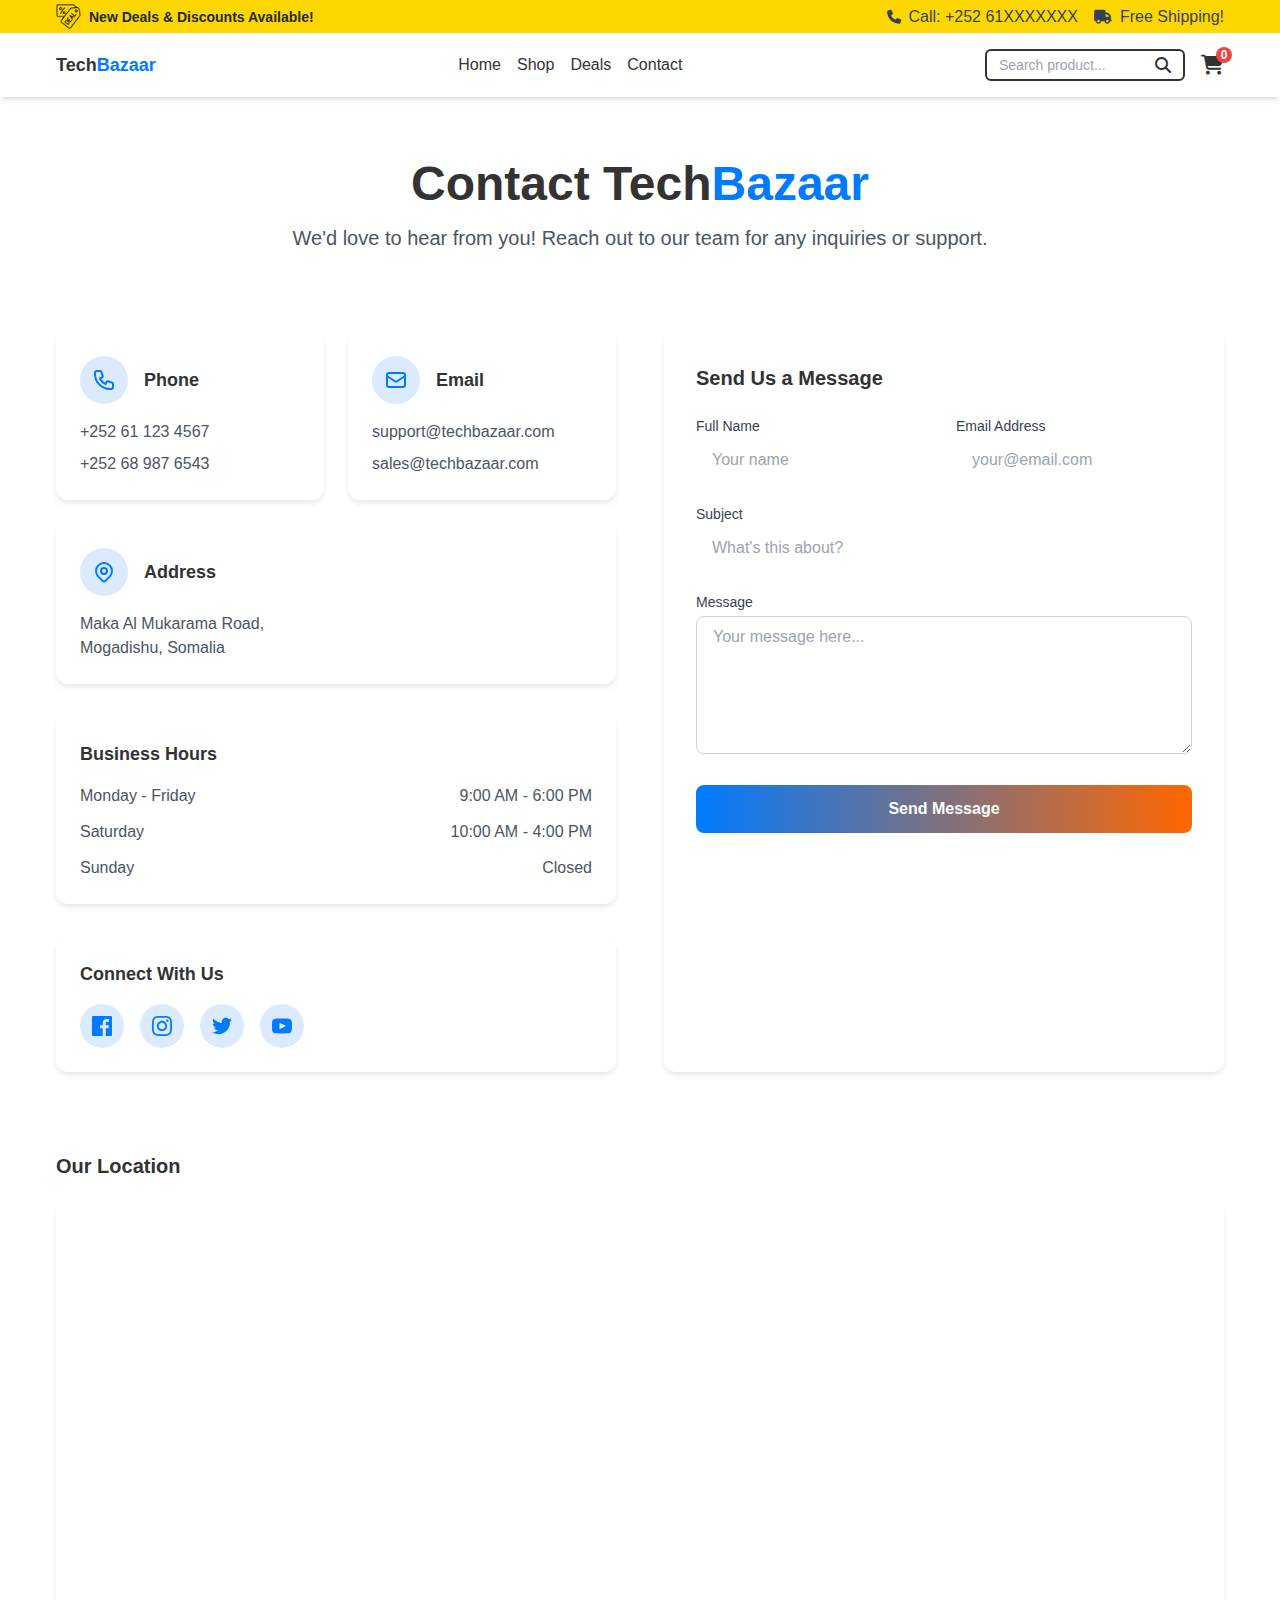
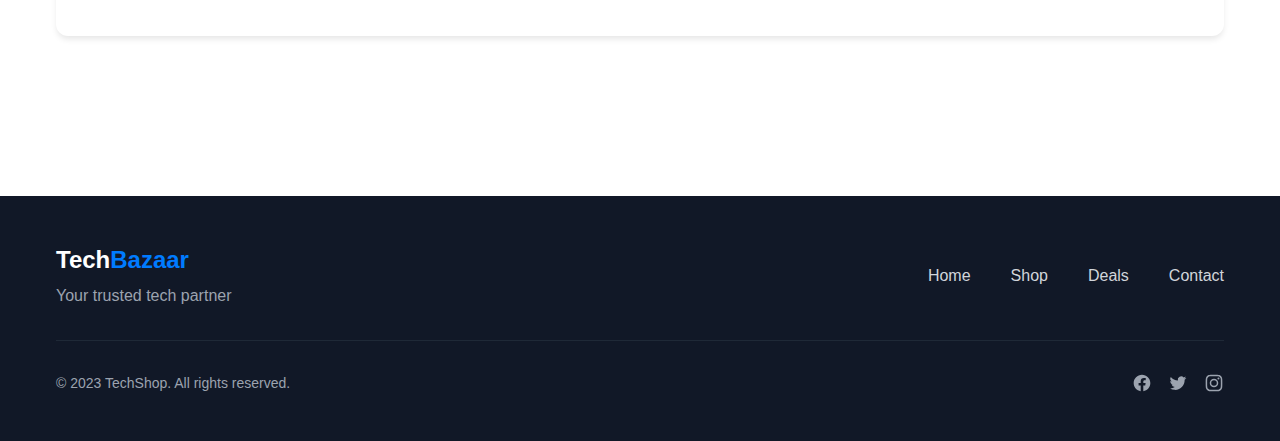
<file: contact.html>
<!DOCTYPE html>
<html lang="en">

<head>
    <meta charset="UTF-8">
    <meta name="viewport" content="width=device-width, initial-scale=1.0">
    <meta name="viewport" content="width=device-width, initial-scale=1.0">
    <link rel="stylesheet" href="src/css/output.css">
    <link rel="stylesheet" href="src/css/custom.css">
    <link rel="stylesheet" href="https://cdnjs.cloudflare.com/ajax/libs/font-awesome/6.7.2/css/all.min.css">
    <link rel="stylesheet" href="https://cdnjs.cloudflare.com/ajax/libs/animate.css/4.1.1/animate.min.css" />
    <link rel="stylesheet" href="https://cdn.jsdelivr.net/npm/swiper@11/swiper-bundle.min.css" />
    <title>Tech Bazaar</title>
</head>

<body class="font-poppins overflow-x-hidden">
     <!-- Header Section -->
     <header class="bg-white w-full fixed shadow-md top-0 left-0 z-50 animate__fadeInDown animate__animated">
        <!-- Top Banner -->
        <div class="bg-accent hidden lg:block ">
            <div class="container mx-auto px-4 md:px-8 lg:px-14 py-1 flex justify-between items-center text-center">
                <div class="flex items-center text-gray-800 animate-pulse gap-2">
                    <div class="h-[25px] w-[25px]">
                        <img src="src/assets/deal.png" alt="Deal Icon" class="w-full h-full object-cover">
                    </div>
                    <h4 class="text-sm font-semibold">New Deals & Discounts Available!</h4>
                </div>
                <div class="flex items-center gap-4 text-gray-700 text-sm md:text-base">
                    <div class="flex items-center gap-2 hover:text-gray-900 transition">
                        <i class="fas fa-phone text-sm"></i>
                        <span>Call: +252 61XXXXXXX</span>
                    </div>
                    <div class="flex items-center gap-2 hover:text-gray-900 transition">
                        <i class="fas fa-truck text-sm"></i>
                        <span>Free Shipping!</span>
                    </div>
                </div>

            </div>
        </div>
        <!-- Navbar-->
        <div class="bg-white">
            <div class="container mx-auto px-4 md:px-8 lg:px-14 py-4 flex justify-between items-center">
                <!-- Logo -->
                <div class="text-lg font-bold text-darkGray hidden md:block">
                    <a href="#" class="transition duration-300">Tech<span class="text-primary">Bazaar</span></a>
                </div>
                <!-- Mobile Menu Button -->
                <button id="mobile-menu-button" class="md:hidden text-primary hover:text-secondary focus:outline-none">
                    <i class="fas fa-bars text-2xl"></i>
                </button>
                <!-- Desktop Navigation Links -->
                <nav class="hidden md:flex space-x-4 font-medium">
                    <a href="index.html" class="links">Home</a>
                    <a href="shop.html" class="links">Shop</a>
                    <a href="deals.html" class="links">Deals</a>
                    <a href="contact.html" class="links">Contact</a>
                </nav>
                <!-- Search & Cart -->
                <div class="flex items-center space-x-4">
                    <!-- Search Bar -->
                    <div
                        class="group relative border-2 border-darkGray flex items-center px-3 py-1 rounded-md shadow-sm transition-all duration-300 w-[200px] md:w-[250px">
                        <input type="text" placeholder="Search product..."
                            class="w-full text-sm outline-none bg-transparent text-gray-700 placeholder-gray-400" id="search" onkeyup="Search()">
                        <i
                            class="fas fa-search text-darkGray hover:text-primary transition duration-300 cursor-pointer"></i>
                        <div class="bg-white h-48 md:w-[200px] w-[198px] absolute top-10 left-0 z-40 shadow-md rounded-sm transition-all duration-300 border-t-2 border-gray-100 searchbox" id="searchbox">
                            <div class="p-3 max-h-[150px] w-full overflow-x-auto" id="searchResult">
                               <h5 class="text-center mt-2 text-red-500" id="resultfound"></h5>
                            </div>

                        </div>
                    </div>

                    <!-- Shopping Cart -->
                    <a href="#"
                        class="text-darkGray hover:text-primary transition duration-300 flex items-center relative"
                        id="OpenCart">
                        <i class="fas fa-shopping-cart text-xl"></i>
                        <!-- Cart Item Count -->
                        <div
                            class="absolute -top-2 -right-2 bg-red-500 text-white text-xs font-bold w-4 h-4  flex items-center justify-center rounded-full">
                            <span class="Count" id="Count">0</span>
                        </div>
                    </a>
                    <!-- Sidebar Cart -->
                    <div class="side_bar bg-primary h-screen md:w-[400px] w-full fixed top-0 shadow-2xl" id="side_bar">
                        <!-- Cart Header -->
                        <div
                            class="bg-primary shadow-md border-b-2 border-gray-200 p-4 flex items-center justify-between rounded-b-lg">
                            <h2 class="text-white text-xl font-semibold">Your Cart</h2>
                            <button class="text-white hover:text-gray-200 transition-colors duration-300"
                                id="CloseCart">
                                <i class="fa fa-times"></i>
                            </button>
                        </div>

                        <!-- Cart Items -->
                        <div class="p-4 overflow-y-auto h-[70vh]  space-y-3" id="SideBarItems">

                            <h2 class="text-gray-200 text-2xl text-center notFound">Your cart is empty</h2>

                        </div>

                        <!-- Cart Footer -->
                        <div class="absolute bottom-0 w-full bg-accent p-4">
                            <div class="flex justify-between items-center mb-4">
                                <h3 class="text-primary text-lg font-semibold">Total:</h3>
                                <p class="text-primary font-semibold text-lg" id="cart-total">$0</p>
                            </div>
                            <button
                                class="w-full bg-white font-bold text-blue-600 py-2 rounded-lg hover:bg-gray-100 transition-colors duration-300">
                                Checkout
                            </button>
                        </div>
                    </div>
                </div>

                <!-- Mobile Menu (Hidden by Default) -->
                <div id="mobile-menu" class="mobile-menu fixed inset-0 bg-white z-50 h-screen">
                    <div class="container mx-auto px-4  md:px-8 flex flex-col py-6 space-y-6">
                        <div class="flex items-center justify-between">
                            <div class="text-2xl font-bold text-darkGray ">
                                <a href="#" class="transition duration-300">Tech<span
                                        class="text-primary">Bazaar</span></a>
                            </div>
                            <button id="mobile-menu-close"
                                class="text-primary hover:text-primary/80 focus:outline-none">
                                <i class="fas fa-times text-3xl"></i>
                            </button>
                        </div>
                        <nav
                            class="flex flex-col space-y-3 font-medium px-1 mt-24 animate__fadeInLeft animate__animated">
                            <a href="index.html" class="links">Home</a>
                            <a href="shop.html" class="links">Shop</a>
                            <a href="deals.html" class="links">Deals</a>
                            <a href="contact.html" class="links">Contact</a>
                        </nav>
                    </div>
                </div>

            </div>
    </header>
    <!-- Main Container -->
    <main class="container mx-auto px-4 md:px-8 lg:px-14 py-12 md:py-16 lg:py-20 mt-20">
        <!-- Page Header -->
        <div class="text-center mb-12 md:mb-16 lg:mb-20">
            <h1 class="text-3xl md:text-4xl lg:text-5xl font-bold text-darkGray mb-4">Contact Tech<span class="text-primary">Bazaar</span></h1>
            <p class="text-lg md:text-xl text-gray-600 max-w-3xl mx-auto">We'd love to hear from you! Reach out to our team for any inquiries or support.</p>
        </div>
        
        <!-- Contact Content Grid -->
        <div class="grid grid-cols-1 lg:grid-cols-2 gap-8 lg:gap-12">
            <!-- Contact Information -->
            <div class="space-y-8">
                <!-- Contact Cards -->
                <div class="grid grid-cols-1 md:grid-cols-2 gap-6">
                    <!-- Phone Card -->
                    <div class="contact-card bg-white p-6 rounded-xl">
                        <div class="flex items-center mb-4">
                            <div class="bg-blue-100 p-3 rounded-full mr-4">
                                <svg xmlns="http://www.w3.org/2000/svg" class="h-6 w-6 text-primary" fill="none" viewBox="0 0 24 24" stroke="currentColor">
                                    <path stroke-linecap="round" stroke-linejoin="round" stroke-width="2" d="M3 5a2 2 0 012-2h3.28a1 1 0 01.948.684l1.498 4.493a1 1 0 01-.502 1.21l-2.257 1.13a11.042 11.042 0 005.516 5.516l1.13-2.257a1 1 0 011.21-.502l4.493 1.498a1 1 0 01.684.949V19a2 2 0 01-2 2h-1C9.716 21 3 14.284 3 6V5z" />
                                </svg>
                            </div>
                            <h3 class="text-lg font-semibold text-darkGray">Phone</h3>
                        </div>
                        <p class="text-gray-600 mb-2">+252 61 123 4567</p>
                        <p class="text-gray-600">+252 68 987 6543</p>
                    </div>
                    
                    <!-- Email Card -->
                    <div class="contact-card bg-white p-6 rounded-xl">
                        <div class="flex items-center mb-4">
                            <div class="bg-blue-100 p-3 rounded-full mr-4">
                                <svg xmlns="http://www.w3.org/2000/svg" class="h-6 w-6 text-primary" fill="none" viewBox="0 0 24 24" stroke="currentColor">
                                    <path stroke-linecap="round" stroke-linejoin="round" stroke-width="2" d="M3 8l7.89 5.26a2 2 0 002.22 0L21 8M5 19h14a2 2 0 002-2V7a2 2 0 00-2-2H5a2 2 0 00-2 2v10a2 2 0 002 2z" />
                                </svg>
                            </div>
                            <h3 class="text-lg font-semibold text-darkGray">Email</h3>
                        </div>
                        <p class="text-gray-600 mb-2">support@techbazaar.com</p>
                        <p class="text-gray-600">sales@techbazaar.com</p>
                    </div>
                    
                    <!-- Address Card -->
                    <div class="contact-card bg-white p-6 rounded-xl md:col-span-2">
                        <div class="flex items-center mb-4">
                            <div class="bg-blue-100 p-3 rounded-full mr-4">
                                <svg xmlns="http://www.w3.org/2000/svg" class="h-6 w-6 text-primary" fill="none" viewBox="0 0 24 24" stroke="currentColor">
                                    <path stroke-linecap="round" stroke-linejoin="round" stroke-width="2" d="M17.657 16.657L13.414 20.9a1.998 1.998 0 01-2.827 0l-4.244-4.243a8 8 0 1111.314 0z" />
                                    <path stroke-linecap="round" stroke-linejoin="round" stroke-width="2" d="M15 11a3 3 0 11-6 0 3 3 0 016 0z" />
                                </svg>
                            </div>
                            <h3 class="text-lg font-semibold text-darkGray">Address</h3>
                        </div>
                        <p class="text-gray-600">Maka Al Mukarama Road,</p>
                        <p class="text-gray-600">Mogadishu, Somalia</p>
                    </div>
                </div>
                
                <!-- Business Hours -->
                <div class="contact-card bg-white p-6 rounded-xl">
                    <h3 class="text-lg font-semibold text-darkGray mb-4">Business Hours</h3>
                    <ul class="space-y-3">
                        <li class="flex justify-between text-gray-600">
                            <span>Monday - Friday</span>
                            <span class="font-medium">9:00 AM - 6:00 PM</span>
                        </li>
                        <li class="flex justify-between text-gray-600">
                            <span>Saturday</span>
                            <span class="font-medium">10:00 AM - 4:00 PM</span>
                        </li>
                        <li class="flex justify-between text-gray-600">
                            <span>Sunday</span>
                            <span class="font-medium">Closed</span>
                        </li>
                    </ul>
                </div>
                
                <!-- Social Media -->
                <div class="contact-card bg-white p-6 rounded-xl">
                    <h3 class="text-lg font-semibold text-darkGray mb-4">Connect With Us</h3>
                    <div class="flex space-x-4">
                        <a href="#" class="bg-blue-100 text-primary p-3 rounded-full hover:bg-blue-200 transition">
                            <svg xmlns="http://www.w3.org/2000/svg" class="h-5 w-5" fill="currentColor" viewBox="0 0 24 24">
                                <path d="M22.675 0h-21.35c-.732 0-1.325.593-1.325 1.325v21.351c0 .731.593 1.324 1.325 1.324h11.495v-9.294h-3.128v-3.622h3.128v-2.671c0-3.1 1.893-4.788 4.659-4.788 1.325 0 2.463.099 2.795.143v3.24l-1.918.001c-1.504 0-1.795.715-1.795 1.763v2.313h3.587l-.467 3.622h-3.12v9.293h6.116c.73 0 1.323-.593 1.323-1.325v-21.35c0-.732-.593-1.325-1.325-1.325z"/>
                            </svg>
                        </a>
                        <a href="#" class="bg-blue-100 text-primary p-3 rounded-full hover:bg-blue-200 transition">
                            <svg xmlns="http://www.w3.org/2000/svg" class="h-5 w-5" fill="currentColor" viewBox="0 0 24 24">
                                <path d="M12 2.163c3.204 0 3.584.012 4.85.07 3.252.148 4.771 1.691 4.919 4.919.058 1.265.069 1.645.069 4.849 0 3.205-.012 3.584-.069 4.849-.149 3.225-1.664 4.771-4.919 4.919-1.266.058-1.644.07-4.85.07-3.204 0-3.584-.012-4.849-.07-3.26-.149-4.771-1.699-4.919-4.92-.058-1.265-.07-1.644-.07-4.849 0-3.204.013-3.583.07-4.849.149-3.227 1.664-4.771 4.919-4.919 1.266-.057 1.645-.069 4.849-.069zm0-2.163c-3.259 0-3.667.014-4.947.072-4.358.2-6.78 2.618-6.98 6.98-.059 1.281-.073 1.689-.073 4.948 0 3.259.014 3.668.072 4.948.2 4.358 2.618 6.78 6.98 6.98 1.281.058 1.689.072 4.948.072 3.259 0 3.668-.014 4.948-.072 4.354-.2 6.782-2.618 6.979-6.98.059-1.28.073-1.689.073-4.948 0-3.259-.014-3.667-.072-4.947-.196-4.354-2.617-6.78-6.979-6.98-1.281-.059-1.69-.073-4.949-.073zm0 5.838c-3.403 0-6.162 2.759-6.162 6.162s2.759 6.163 6.162 6.163 6.162-2.759 6.162-6.163c0-3.403-2.759-6.162-6.162-6.162zm0 10.162c-2.209 0-4-1.79-4-4 0-2.209 1.791-4 4-4s4 1.791 4 4c0 2.21-1.791 4-4 4zm6.406-11.845c-.796 0-1.441.645-1.441 1.44s.645 1.44 1.441 1.44c.795 0 1.439-.645 1.439-1.44s-.644-1.44-1.439-1.44z"/>
                            </svg>
                        </a>
                        <a href="#" class="bg-blue-100 text-primary p-3 rounded-full hover:bg-blue-200 transition">
                            <svg xmlns="http://www.w3.org/2000/svg" class="h-5 w-5" fill="currentColor" viewBox="0 0 24 24">
                                <path d="M24 4.557c-.883.392-1.832.656-2.828.775 1.017-.609 1.798-1.574 2.165-2.724-.951.564-2.005.974-3.127 1.195-.897-.957-2.178-1.555-3.594-1.555-3.179 0-5.515 2.966-4.797 6.045-4.091-.205-7.719-2.165-10.148-5.144-1.29 2.213-.669 5.108 1.523 6.574-.806-.026-1.566-.247-2.229-.616-.054 2.281 1.581 4.415 3.949 4.89-.693.188-1.452.232-2.224.084.626 1.956 2.444 3.379 4.6 3.419-2.07 1.623-4.678 2.348-7.29 2.04 2.179 1.397 4.768 2.212 7.548 2.212 9.142 0 14.307-7.721 13.995-14.646.962-.695 1.797-1.562 2.457-2.549z"/>
                            </svg>
                        </a>
                        <a href="#" class="bg-blue-100 text-primary p-3 rounded-full hover:bg-blue-200 transition">
                            <svg xmlns="http://www.w3.org/2000/svg" class="h-5 w-5" fill="currentColor" viewBox="0 0 24 24">
                                <path d="M19.615 3.184c-3.604-.246-11.631-.245-15.23 0-3.897.266-4.356 2.62-4.385 8.816.029 6.185.484 8.549 4.385 8.816 3.6.245 11.626.246 15.23 0 3.897-.266 4.356-2.62 4.385-8.816-.029-6.185-.484-8.549-4.385-8.816zm-10.615 12.816v-8l8 3.993-8 4.007z"/>
                            </svg>
                        </a>
                    </div>
                </div>
            </div>
            
            <!-- Contact Form -->
            <div class="contact-card bg-white p-6 md:p-8 rounded-xl">
                <h3 class="text-xl font-semibold text-darkGray mb-6">Send Us a Message</h3>
                <form class="space-y-6">
                    <div class="grid grid-cols-1 md:grid-cols-2 gap-6">
                        <div>
                            <label for="name" class="block text-sm font-medium text-gray-700 mb-1">Full Name</label>
                            <input type="text" id="name" class="input-field w-full px-4 py-2 border border-gray-300 rounded-lg focus:outline-none focus:ring-2 focus:ring-primary focus:border-transparent" placeholder="Your name">
                        </div>
                        <div>
                            <label for="email" class="block text-sm font-medium text-gray-700 mb-1">Email Address</label>
                            <input type="email" id="email" class="input-field w-full px-4 py-2 border border-gray-300 rounded-lg focus:outline-none focus:ring-2 focus:ring-primary focus:border-transparent" placeholder="your@email.com">
                        </div>
                    </div>
                    <div>
                        <label for="subject" class="block text-sm font-medium text-gray-700 mb-1">Subject</label>
                        <input type="text" id="subject" class="input-field w-full px-4 py-2 border border-gray-300 rounded-lg focus:outline-none focus:ring-2 focus:ring-primary focus:border-transparent" placeholder="What's this about?">
                    </div>
                    <div>
                        <label for="message" class="block text-sm font-medium text-gray-700 mb-1">Message</label>
                        <textarea id="message" rows="5" class="input-field w-full px-4 py-2 border border-gray-300 rounded-lg focus:outline-none focus:ring-2 focus:ring-primary focus:border-transparent" placeholder="Your message here..."></textarea>
                    </div>
                    <button type="submit" class="w-full bg-gradient-to-r from-primary to-secondary text-white py-3 px-6 rounded-lg font-semibold hover:from-blue-700 hover:to-blue-800 transition duration-300">
                        Send Message
                    </button>
                </form>
            </div>
        </div>
        
        <!-- Map Section -->
        <div class="mt-12 md:mt-16 lg:mt-20">
            <h3 class="text-xl font-semibold text-darkGray mb-6">Our Location</h3>
            <div class="contact-card bg-white p-4 rounded-xl">
                <div class="map-container rounded-lg overflow-hidden">
                    <iframe src="https://www.google.com/maps/embed?pb=!1m18!1m12!1m3!1d3988.808234379511!2d45.33854631533138!3d2.046673359489833!2m3!1f0!2f0!3f0!3m2!1i1024!2i768!4f13.1!3m3!1m2!1s0x3d5842591e6a1ea1%3A0x4a47303fe117d924!2sMaka%20al%20Mukarama%20Rd%2C%20Mogadishu%2C%20Somalia!5e0!3m2!1sen!2sus!4v1620000000000!5m2!1sen!2sus" width="100%" height="100%" style="border:0;" allowfullscreen="" loading="lazy"></iframe>
                </div>
            </div>
        </div>
    </main>


    <!-- Footer -->
  <footer class="bg-gray-900 text-white py-12 mt-20">
    <div class="container mx-auto px-4 md:px-8 lg:px-14">
      <div class="flex flex-col md:flex-row justify-between items-center">
        <!-- Branding -->
        <div class="mb-6 md:mb-0">
          <h2 class="text-2xl font-bold">Tech<span class="text-primary">Bazaar</span></h2>
          <p class="text-gray-400 mt-2">Your trusted tech partner</p>
        </div>

        <!-- Quick Links -->
        <div class="flex flex-wrap justify-center gap-6 md:gap-10">
          <a href="index.html" class="text-gray-300 hover:text-white transition">Home</a>
          <a href="shop.html" class="text-gray-300 hover:text-white transition">Shop</a>
          <a href="deals.html" class="text-gray-300 hover:text-white transition">Deals</a>
          <a href="contact.html" class="text-gray-300 hover:text-white transition">Contact</a>
        </div>
      </div>

      <!-- Divider -->
      <div class="border-t border-gray-800 my-8"></div>

      <!-- Bottom Row -->
      <div class="flex flex-col md:flex-row justify-between items-center text-center md:text-left">
        <p class="text-gray-400 text-sm mb-4 md:mb-0">© 2023 TechShop. All rights reserved.</p>

        <!-- Social Icons -->
        <div class="flex space-x-4">
          <a href="#" class="text-gray-400 hover:text-white transition">
            <svg class="w-5 h-5" fill="currentColor" viewBox="0 0 24 24" aria-hidden="true">
              <path fill-rule="evenodd"
                d="M22 12c0-5.523-4.477-10-10-10S2 6.477 2 12c0 4.991 3.657 9.128 8.438 9.878v-6.987h-2.54V12h2.54V9.797c0-2.506 1.492-3.89 3.777-3.89 1.094 0 2.238.195 2.238.195v2.46h-1.26c-1.243 0-1.63.771-1.63 1.562V12h2.773l-.443 2.89h-2.33v6.988C18.343 21.128 22 16.991 22 12z"
                clip-rule="evenodd"></path>
            </svg>
          </a>
          <a href="#" class="text-gray-400 hover:text-white transition">
            <svg class="w-5 h-5" fill="currentColor" viewBox="0 0 24 24" aria-hidden="true">
              <path
                d="M8.29 20.251c7.547 0 11.675-6.253 11.675-11.675 0-.178 0-.355-.012-.53A8.348 8.348 0 0022 5.92a8.19 8.19 0 01-2.357.646 4.118 4.118 0 001.804-2.27 8.224 8.224 0 01-2.605.996 4.107 4.107 0 00-6.993 3.743 11.65 11.65 0 01-8.457-4.287 4.106 4.106 0 001.27 5.477A4.072 4.072 0 012.8 9.713v.052a4.105 4.105 0 003.292 4.022 4.095 4.095 0 01-1.853.07 4.108 4.108 0 003.834 2.85A8.233 8.233 0 012 18.407a11.616 11.616 0 006.29 1.84">
              </path>
            </svg>
          </a>
          <a href="#" class="text-gray-400 hover:text-white transition">
            <svg class="w-5 h-5" fill="currentColor" viewBox="0 0 24 24" aria-hidden="true">
              <path fill-rule="evenodd"
                d="M12.315 2c2.43 0 2.784.013 3.808.06 1.064.049 1.791.218 2.427.465a4.902 4.902 0 011.772 1.153 4.902 4.902 0 011.153 1.772c.247.636.416 1.363.465 2.427.048 1.067.06 1.407.06 4.123v.08c0 2.643-.012 2.987-.06 4.043-.049 1.064-.218 1.791-.465 2.427a4.902 4.902 0 01-1.153 1.772 4.902 4.902 0 01-1.772 1.153c-.636.247-1.363.416-2.427.465-1.067.048-1.407.06-4.123.06h-.08c-2.643 0-2.987-.012-4.043-.06-1.064-.049-1.791-.218-2.427-.465a4.902 4.902 0 01-1.772-1.153 4.902 4.902 0 01-1.153-1.772c-.247-.636-.416-1.363-.465-2.427-.047-1.024-.06-1.379-.06-3.808v-.63c0-2.43.013-2.784.06-3.808.049-1.064.218-1.791.465-2.427a4.902 4.902 0 011.153-1.772A4.902 4.902 0 015.45 2.525c.636-.247 1.363-.416 2.427-.465C8.901 2.013 9.256 2 11.685 2h.63zm-.081 1.802h-.468c-2.456 0-2.784.011-3.807.058-.975.045-1.504.207-1.857.344-.467.182-.8.398-1.15.748-.35.35-.566.683-.748 1.15-.137.353-.3.882-.344 1.857-.047 1.023-.058 1.351-.058 3.807v.468c0 2.456.011 2.784.058 3.807.045.975.207 1.504.344 1.857.182.466.399.8.748 1.15.35.35.683.566 1.15.748.353.137.882.3 1.857.344 1.054.048 1.37.058 4.041.058h.08c2.597 0 2.917-.01 3.96-.058.976-.045 1.505-.207 1.858-.344.466-.182.8-.398 1.15-.748.35-.35.566-.683.748-1.15.137-.353.3-.882.344-1.857.048-1.055.058-1.37.058-4.041v-.08c0-2.597-.01-2.917-.058-3.96-.045-.976-.207-1.505-.344-1.858a3.097 3.097 0 00-.748-1.15 3.098 3.098 0 00-1.15-.748c-.353-.137-.882-.3-1.857-.344-1.023-.047-1.351-.058-3.807-.058zM12 6.865a5.135 5.135 0 110 10.27 5.135 5.135 0 010-10.27zm0 1.802a3.333 3.333 0 100 6.666 3.333 3.333 0 000-6.666zm5.338-3.205a1.2 1.2 0 110 2.4 1.2 1.2 0 010-2.4z"
                clip-rule="evenodd"></path>
            </svg>
          </a>
        </div>
      </div>
    </div>
  </footer>





    <script src="src/js/main.js"></script>

</body>

</html>
</file>
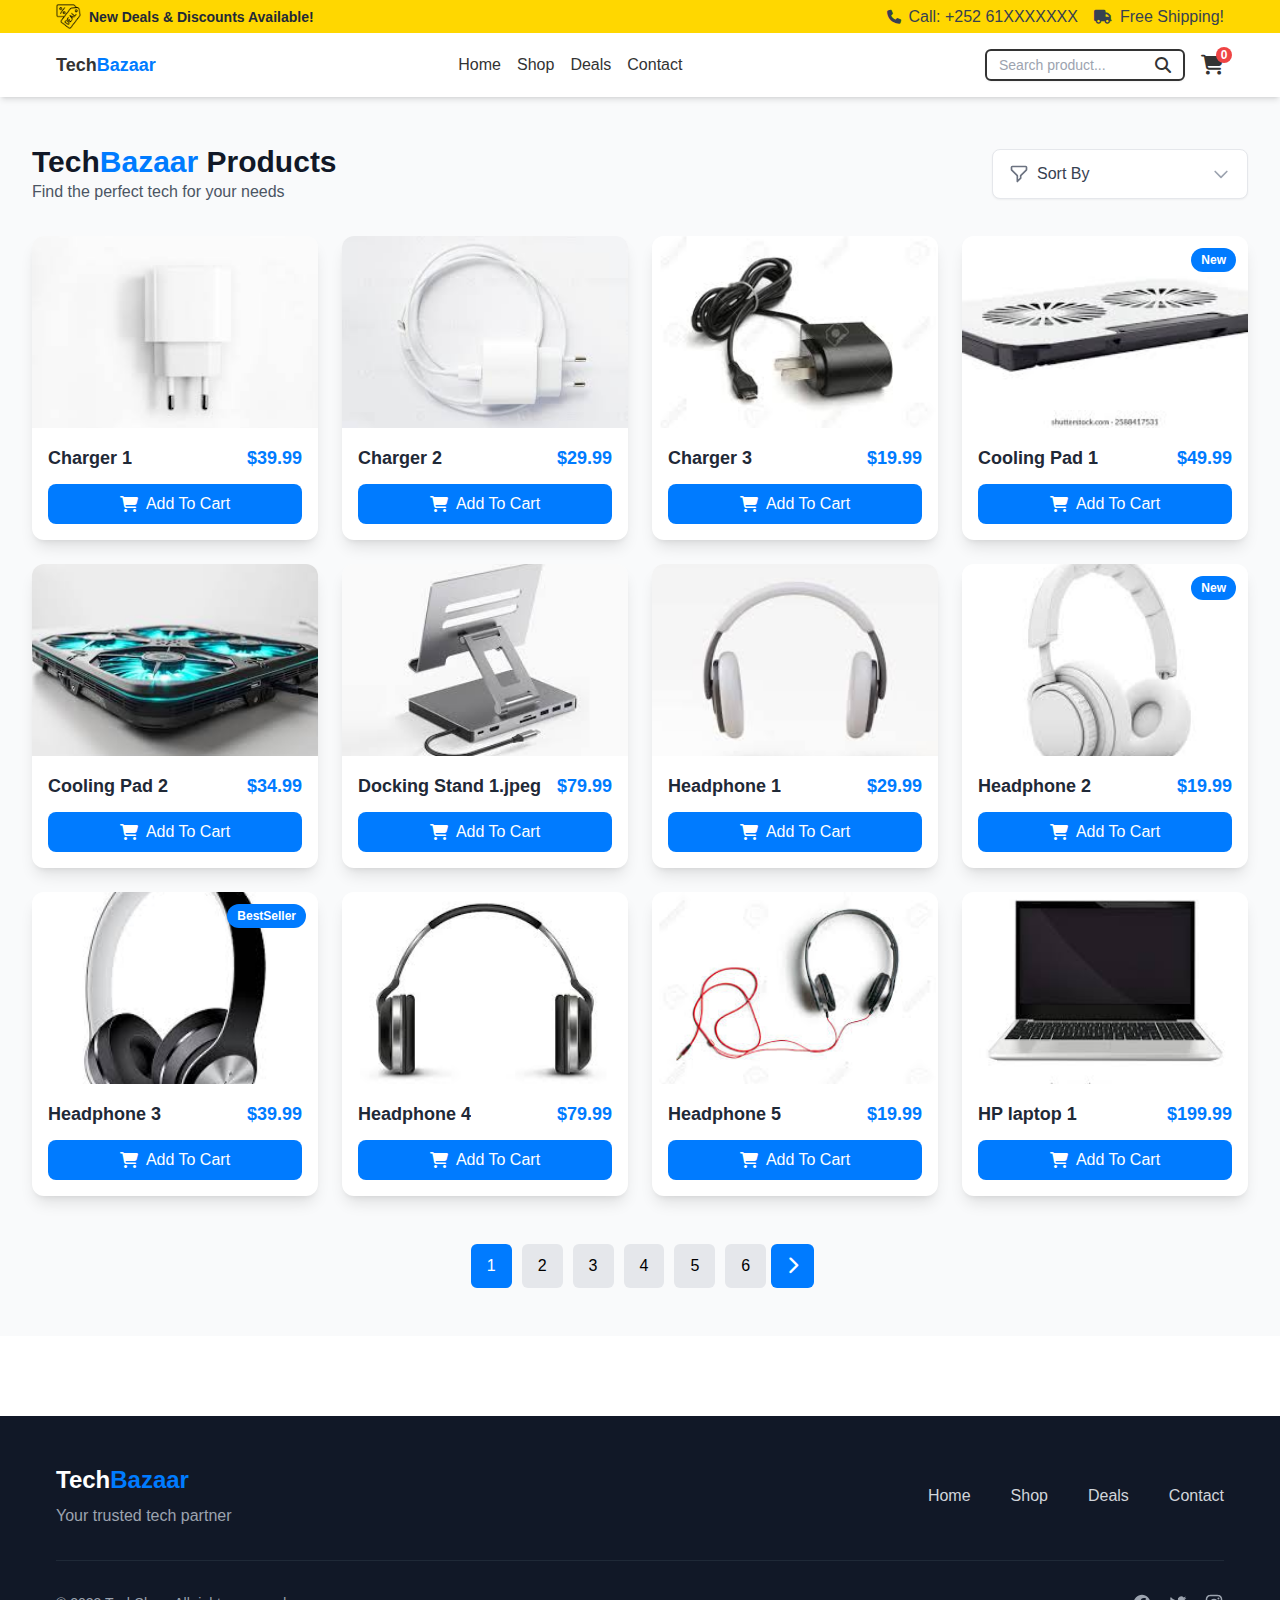
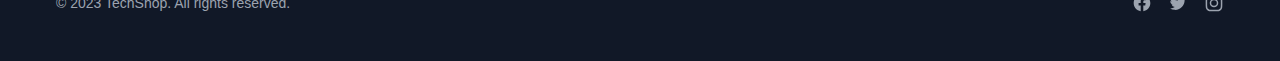
<file: shop.html>
<!DOCTYPE html>
<html lang="en">

<head>
  <meta charset="UTF-8">
  <meta name="viewport" content="width=device-width, initial-scale=1.0">
  <meta name="viewport" content="width=device-width, initial-scale=1.0">
  <link rel="stylesheet" href="src/css/output.css">
  <link rel="stylesheet" href="src/css/custom.css">
  <link rel="stylesheet" href="https://cdnjs.cloudflare.com/ajax/libs/font-awesome/6.7.2/css/all.min.css">
  <link rel="stylesheet" href="https://cdnjs.cloudflare.com/ajax/libs/animate.css/4.1.1/animate.min.css" />
  <link rel="stylesheet" href="https://cdn.jsdelivr.net/npm/swiper@11/swiper-bundle.min.css" />
  <title>Tech Bazaar</title>
</head>

<body class="font-poppins overflow-x-hidden">
  <!-- Header Section -->
  <header class="bg-white w-full fixed shadow-md top-0 left-0 z-50 animate__fadeInDown animate__animated">
    <!-- Top Banner -->
    <div class="bg-accent hidden lg:block ">
        <div class="container mx-auto px-4 md:px-8 lg:px-14 py-1 flex justify-between items-center text-center">
            <div class="flex items-center text-gray-800 animate-pulse gap-2">
                <div class="h-[25px] w-[25px]">
                    <img src="src/assets/deal.png" alt="Deal Icon" class="w-full h-full object-cover">
                </div>
                <h4 class="text-sm font-semibold">New Deals & Discounts Available!</h4>
            </div>
            <div class="flex items-center gap-4 text-gray-700 text-sm md:text-base">
                <div class="flex items-center gap-2 hover:text-gray-900 transition">
                    <i class="fas fa-phone text-sm"></i>
                    <span>Call: +252 61XXXXXXX</span>
                </div>
                <div class="flex items-center gap-2 hover:text-gray-900 transition">
                    <i class="fas fa-truck text-sm"></i>
                    <span>Free Shipping!</span>
                </div>
            </div>

        </div>
    </div>
    <!-- Navbar-->
    <div class="bg-white">
        <div class="container mx-auto px-4 md:px-8 lg:px-14 py-4 flex justify-between items-center">
            <!-- Logo -->
            <div class="text-lg font-bold text-darkGray hidden md:block">
                <a href="#" class="transition duration-300">Tech<span class="text-primary">Bazaar</span></a>
            </div>
            <!-- Mobile Menu Button -->
            <button id="mobile-menu-button" class="md:hidden text-primary hover:text-secondary focus:outline-none">
                <i class="fas fa-bars text-2xl"></i>
            </button>
            <!-- Desktop Navigation Links -->
            <nav class="hidden md:flex space-x-4 font-medium">
                <a href="index.html" class="links">Home</a>
                <a href="shop.html" class="links">Shop</a>
                <a href="deals.html" class="links">Deals</a>
                <a href="contact.html" class="links">Contact</a>
            </nav>
            <!-- Search & Cart -->
            <div class="flex items-center space-x-4">
                <!-- Search Bar -->
                <div
                    class="group relative border-2 border-darkGray flex items-center px-3 py-1 rounded-md shadow-sm transition-all duration-300 w-[200px] md:w-[250px">
                    <input type="text" placeholder="Search product..."
                        class="w-full text-sm outline-none bg-transparent text-gray-700 placeholder-gray-400" id="search" onkeyup="Search()">
                    <i
                        class="fas fa-search text-darkGray hover:text-primary transition duration-300 cursor-pointer"></i>
                    <div class="bg-white h-48 md:w-[200px] w-[198px] absolute top-10 left-0 z-40 shadow-md rounded-sm transition-all duration-300 border-t-2 border-gray-100 searchbox" id="searchbox">
                        <div class="p-3 max-h-[150px] w-full overflow-x-auto" id="searchResult">
                           <h5 class="text-center mt-2 text-red-500" id="resultfound"></h5>
                        </div>

                    </div>
                </div>

                <!-- Shopping Cart -->
                <a href="#"
                    class="text-darkGray hover:text-primary transition duration-300 flex items-center relative"
                    id="OpenCart">
                    <i class="fas fa-shopping-cart text-xl"></i>
                    <!-- Cart Item Count -->
                    <div
                        class="absolute -top-2 -right-2 bg-red-500 text-white text-xs font-bold w-4 h-4  flex items-center justify-center rounded-full">
                        <span class="Count" id="Count">0</span>
                    </div>
                </a>
                <!-- Sidebar Cart -->
                <div class="side_bar bg-primary h-screen md:w-[400px] w-full fixed top-0 shadow-2xl" id="side_bar">
                    <!-- Cart Header -->
                    <div
                        class="bg-primary shadow-md border-b-2 border-gray-200 p-4 flex items-center justify-between rounded-b-lg">
                        <h2 class="text-white text-xl font-semibold">Your Cart</h2>
                        <button class="text-white hover:text-gray-200 transition-colors duration-300"
                            id="CloseCart">
                            <i class="fa fa-times"></i>
                        </button>
                    </div>

                    <!-- Cart Items -->
                    <div class="p-4 overflow-y-auto h-[70vh]  space-y-3" id="SideBarItems">

                        <h2 class="text-gray-200 text-2xl text-center notFound">Your cart is empty</h2>

                    </div>

                    <!-- Cart Footer -->
                    <div class="absolute bottom-0 w-full bg-accent p-4">
                        <div class="flex justify-between items-center mb-4">
                            <h3 class="text-primary text-lg font-semibold">Total:</h3>
                            <p class="text-primary font-semibold text-lg" id="cart-total">$0</p>
                        </div>
                        <button
                            class="w-full bg-white font-bold text-blue-600 py-2 rounded-lg hover:bg-gray-100 transition-colors duration-300">
                            Checkout
                        </button>
                    </div>
                </div>
            </div>

            <!-- Mobile Menu (Hidden by Default) -->
            <div id="mobile-menu" class="mobile-menu fixed inset-0 bg-white z-50 h-screen">
                <div class="container mx-auto px-4  md:px-8 flex flex-col py-6 space-y-6">
                    <div class="flex items-center justify-between">
                        <div class="text-2xl font-bold text-darkGray ">
                            <a href="#" class="transition duration-300">Tech<span
                                    class="text-primary">Bazaar</span></a>
                        </div>
                        <button id="mobile-menu-close"
                            class="text-primary hover:text-primary/80 focus:outline-none">
                            <i class="fas fa-times text-3xl"></i>
                        </button>
                    </div>
                    <nav
                        class="flex flex-col space-y-3 font-medium px-1 mt-24 animate__fadeInLeft animate__animated">
                        <a href="index.html" class="links">Home</a>
                        <a href="shop.html" class="links">Shop</a>
                        <a href="deals.html" class="links">Deals</a>
                        <a href="contact.html" class="links">Contact</a>
                    </nav>
                </div>
            </div>

        </div>
</header>



  <!-- Shop  -->
  <section class="py-12 bg-gray-50 mt-24">
    <div class="container mx-auto px-4 md:px-8 lg:px-8">
      <!-- Header and Filter Controls -->
      <div class="flex flex-col md:flex-row justify-between items-start md:items-center mb-8">
        <div class="mb-4 md:mb-0">
          <h1 class="text-3xl font-bold text-gray-900">Tech<span class="text-primary">Bazaar</span> Products</h1>
          <p class="text-gray-600">Find the perfect tech for your needs</p>
        </div>

        <!-- Filter Dropdown -->
        <div class="relative w-full md:w-64  filter">
          <!-- Dropdown Button -->
          <button
            class="flex items-center justify-between w-full px-4 py-3 bg-white border border-gray-200 rounded-lg shadow-sm hover:border-blue-400 focus:outline-none focus:ring-2 focus:ring-blue-100 transition-all duration-200"
            id="filter-button">
            <div class="flex items-center space-x-2">
              <svg xmlns="http://www.w3.org/2000/svg" class="h-5 w-5 text-gray-500" fill="none" viewBox="0 0 24 24"
                stroke="currentColor">
                <path stroke-linecap="round" stroke-linejoin="round" stroke-width="2"
                  d="M3 4a1 1 0 011-1h16a1 1 0 011 1v2.586a1 1 0 01-.293.707l-6.414 6.414a1 1 0 00-.293.707V17l-4 4v-6.586a1 1 0 00-.293-.707L3.293 7.293A1 1 0 013 6.586V4z" />
              </svg>
              <span class="text-gray-700 font-medium">Sort By</span>
            </div>
            <svg xmlns="http://www.w3.org/2000/svg"
              class="h-5 w-5 text-gray-400 transform transition-transform duration-200 filterIcon" fill="none"
              viewBox="0 0 24 24" stroke="currentColor">
              <path stroke-linecap="round" stroke-linejoin="round" stroke-width="2" d="M19 9l-7 7-7-7" />
            </svg>
          </button>

          <!-- Dropdown Menu -->
          <div
            class="absolute z-10  w-full mt-1 bg-white border border-gray-200 rounded-lg shadow-lg py-1 transition-all duration-200 origin-top dropdown"
            id="filter-menu">
            <ul class="py-1">
              <li class="px-3 py-2 hover:bg-blue-50 cursor-pointer transition-colors duration-150 filter-option"
                data-sort="all">
                <div class="flex items-center">
                  <span class="ml-2 active:text-white">All</span>
                </div>
              </li>
              <li class="px-3 py-2 hover:bg-blue-50 cursor-pointer transition-colors duration-150 filter-option"
                data-sort="newest">
                <div class="flex items-center">
                  <span class="ml-2 active:text-white">Newest Products</span>
                </div>
              </li>
              <li class="px-3 py-2 hover:bg-blue-50 cursor-pointer transition-colors duration-150 filter-option"
                data-sort="price-low">
                <div class="flex items-center">
                  <span class="ml-2 active:text-white">Price: Low to High</span>
                </div>
              </li>
              <li class="px-3 py-2 hover:bg-blue-50 cursor-pointer transition-colors duration-150 filter-option"
                data-sort="price-high">
                <div class="flex items-center">
                  <span class="ml-2 active:text-white">Price: High to Low</span>
                </div>
              </li>
            </ul>
          </div>
        </div>

      </div>

      <!-- Product Grid -->
      <div class="flex items-center justify-center flex-col lg:grid md:grid sm:grid sm:grid-cols-2 lg:grid-cols-4 gap-6" id="ShopProduct">
      </div>

      <!-- Pagination -->
      <div class="mt-12 flex justify-center" id="pagination">
      </div>
    </div>
  </section>

  </section>

  <!-- Footer -->
  <footer class="bg-gray-900 text-white py-12 mt-20">
    <div class="container mx-auto px-4 md:px-8 lg:px-14">
      <div class="flex flex-col md:flex-row justify-between items-center">
        <!-- Branding -->
        <div class="mb-6 md:mb-0">
          <h2 class="text-2xl font-bold">Tech<span class="text-primary">Bazaar</span></h2>
          <p class="text-gray-400 mt-2">Your trusted tech partner</p>
        </div>

        <!-- Quick Links -->
        <div class="flex flex-wrap justify-center gap-6 md:gap-10">
          <a href="index.html" class="text-gray-300 hover:text-white transition">Home</a>
          <a href="shop.html" class="text-gray-300 hover:text-white transition">Shop</a>
          <a href="deals.html" class="text-gray-300 hover:text-white transition">Deals</a>
          <a href="contact.html" class="text-gray-300 hover:text-white transition">Contact</a>
        </div>
      </div>

      <!-- Divider -->
      <div class="border-t border-gray-800 my-8"></div>

      <!-- Bottom Row -->
      <div class="flex flex-col md:flex-row justify-between items-center text-center md:text-left">
        <p class="text-gray-400 text-sm mb-4 md:mb-0">© 2023 TechShop. All rights reserved.</p>

        <!-- Social Icons -->
        <div class="flex space-x-4">
          <a href="#" class="text-gray-400 hover:text-white transition">
            <svg class="w-5 h-5" fill="currentColor" viewBox="0 0 24 24" aria-hidden="true">
              <path fill-rule="evenodd"
                d="M22 12c0-5.523-4.477-10-10-10S2 6.477 2 12c0 4.991 3.657 9.128 8.438 9.878v-6.987h-2.54V12h2.54V9.797c0-2.506 1.492-3.89 3.777-3.89 1.094 0 2.238.195 2.238.195v2.46h-1.26c-1.243 0-1.63.771-1.63 1.562V12h2.773l-.443 2.89h-2.33v6.988C18.343 21.128 22 16.991 22 12z"
                clip-rule="evenodd"></path>
            </svg>
          </a>
          <a href="#" class="text-gray-400 hover:text-white transition">
            <svg class="w-5 h-5" fill="currentColor" viewBox="0 0 24 24" aria-hidden="true">
              <path
                d="M8.29 20.251c7.547 0 11.675-6.253 11.675-11.675 0-.178 0-.355-.012-.53A8.348 8.348 0 0022 5.92a8.19 8.19 0 01-2.357.646 4.118 4.118 0 001.804-2.27 8.224 8.224 0 01-2.605.996 4.107 4.107 0 00-6.993 3.743 11.65 11.65 0 01-8.457-4.287 4.106 4.106 0 001.27 5.477A4.072 4.072 0 012.8 9.713v.052a4.105 4.105 0 003.292 4.022 4.095 4.095 0 01-1.853.07 4.108 4.108 0 003.834 2.85A8.233 8.233 0 012 18.407a11.616 11.616 0 006.29 1.84">
              </path>
            </svg>
          </a>
          <a href="#" class="text-gray-400 hover:text-white transition">
            <svg class="w-5 h-5" fill="currentColor" viewBox="0 0 24 24" aria-hidden="true">
              <path fill-rule="evenodd"
                d="M12.315 2c2.43 0 2.784.013 3.808.06 1.064.049 1.791.218 2.427.465a4.902 4.902 0 011.772 1.153 4.902 4.902 0 011.153 1.772c.247.636.416 1.363.465 2.427.048 1.067.06 1.407.06 4.123v.08c0 2.643-.012 2.987-.06 4.043-.049 1.064-.218 1.791-.465 2.427a4.902 4.902 0 01-1.153 1.772 4.902 4.902 0 01-1.772 1.153c-.636.247-1.363.416-2.427.465-1.067.048-1.407.06-4.123.06h-.08c-2.643 0-2.987-.012-4.043-.06-1.064-.049-1.791-.218-2.427-.465a4.902 4.902 0 01-1.772-1.153 4.902 4.902 0 01-1.153-1.772c-.247-.636-.416-1.363-.465-2.427-.047-1.024-.06-1.379-.06-3.808v-.63c0-2.43.013-2.784.06-3.808.049-1.064.218-1.791.465-2.427a4.902 4.902 0 011.153-1.772A4.902 4.902 0 015.45 2.525c.636-.247 1.363-.416 2.427-.465C8.901 2.013 9.256 2 11.685 2h.63zm-.081 1.802h-.468c-2.456 0-2.784.011-3.807.058-.975.045-1.504.207-1.857.344-.467.182-.8.398-1.15.748-.35.35-.566.683-.748 1.15-.137.353-.3.882-.344 1.857-.047 1.023-.058 1.351-.058 3.807v.468c0 2.456.011 2.784.058 3.807.045.975.207 1.504.344 1.857.182.466.399.8.748 1.15.35.35.683.566 1.15.748.353.137.882.3 1.857.344 1.054.048 1.37.058 4.041.058h.08c2.597 0 2.917-.01 3.96-.058.976-.045 1.505-.207 1.858-.344.466-.182.8-.398 1.15-.748.35-.35.566-.683.748-1.15.137-.353.3-.882.344-1.857.048-1.055.058-1.37.058-4.041v-.08c0-2.597-.01-2.917-.058-3.96-.045-.976-.207-1.505-.344-1.858a3.097 3.097 0 00-.748-1.15 3.098 3.098 0 00-1.15-.748c-.353-.137-.882-.3-1.857-.344-1.023-.047-1.351-.058-3.807-.058zM12 6.865a5.135 5.135 0 110 10.27 5.135 5.135 0 010-10.27zm0 1.802a3.333 3.333 0 100 6.666 3.333 3.333 0 000-6.666zm5.338-3.205a1.2 1.2 0 110 2.4 1.2 1.2 0 010-2.4z"
                clip-rule="evenodd"></path>
            </svg>
          </a>
        </div>
      </div>
    </div>
  </footer>


  <script src="src/js/main.js"></script>
  <script src="src/js/second.js"></script>
</body>

</html>
</file>
<file: src/css/output.css>
*, ::before, ::after {
  --tw-border-spacing-x: 0;
  --tw-border-spacing-y: 0;
  --tw-translate-x: 0;
  --tw-translate-y: 0;
  --tw-rotate: 0;
  --tw-skew-x: 0;
  --tw-skew-y: 0;
  --tw-scale-x: 1;
  --tw-scale-y: 1;
  --tw-pan-x:  ;
  --tw-pan-y:  ;
  --tw-pinch-zoom:  ;
  --tw-scroll-snap-strictness: proximity;
  --tw-gradient-from-position:  ;
  --tw-gradient-via-position:  ;
  --tw-gradient-to-position:  ;
  --tw-ordinal:  ;
  --tw-slashed-zero:  ;
  --tw-numeric-figure:  ;
  --tw-numeric-spacing:  ;
  --tw-numeric-fraction:  ;
  --tw-ring-inset:  ;
  --tw-ring-offset-width: 0px;
  --tw-ring-offset-color: #fff;
  --tw-ring-color: rgb(59 130 246 / 0.5);
  --tw-ring-offset-shadow: 0 0 #0000;
  --tw-ring-shadow: 0 0 #0000;
  --tw-shadow: 0 0 #0000;
  --tw-shadow-colored: 0 0 #0000;
  --tw-blur:  ;
  --tw-brightness:  ;
  --tw-contrast:  ;
  --tw-grayscale:  ;
  --tw-hue-rotate:  ;
  --tw-invert:  ;
  --tw-saturate:  ;
  --tw-sepia:  ;
  --tw-drop-shadow:  ;
  --tw-backdrop-blur:  ;
  --tw-backdrop-brightness:  ;
  --tw-backdrop-contrast:  ;
  --tw-backdrop-grayscale:  ;
  --tw-backdrop-hue-rotate:  ;
  --tw-backdrop-invert:  ;
  --tw-backdrop-opacity:  ;
  --tw-backdrop-saturate:  ;
  --tw-backdrop-sepia:  ;
  --tw-contain-size:  ;
  --tw-contain-layout:  ;
  --tw-contain-paint:  ;
  --tw-contain-style:  ;
}

::backdrop {
  --tw-border-spacing-x: 0;
  --tw-border-spacing-y: 0;
  --tw-translate-x: 0;
  --tw-translate-y: 0;
  --tw-rotate: 0;
  --tw-skew-x: 0;
  --tw-skew-y: 0;
  --tw-scale-x: 1;
  --tw-scale-y: 1;
  --tw-pan-x:  ;
  --tw-pan-y:  ;
  --tw-pinch-zoom:  ;
  --tw-scroll-snap-strictness: proximity;
  --tw-gradient-from-position:  ;
  --tw-gradient-via-position:  ;
  --tw-gradient-to-position:  ;
  --tw-ordinal:  ;
  --tw-slashed-zero:  ;
  --tw-numeric-figure:  ;
  --tw-numeric-spacing:  ;
  --tw-numeric-fraction:  ;
  --tw-ring-inset:  ;
  --tw-ring-offset-width: 0px;
  --tw-ring-offset-color: #fff;
  --tw-ring-color: rgb(59 130 246 / 0.5);
  --tw-ring-offset-shadow: 0 0 #0000;
  --tw-ring-shadow: 0 0 #0000;
  --tw-shadow: 0 0 #0000;
  --tw-shadow-colored: 0 0 #0000;
  --tw-blur:  ;
  --tw-brightness:  ;
  --tw-contrast:  ;
  --tw-grayscale:  ;
  --tw-hue-rotate:  ;
  --tw-invert:  ;
  --tw-saturate:  ;
  --tw-sepia:  ;
  --tw-drop-shadow:  ;
  --tw-backdrop-blur:  ;
  --tw-backdrop-brightness:  ;
  --tw-backdrop-contrast:  ;
  --tw-backdrop-grayscale:  ;
  --tw-backdrop-hue-rotate:  ;
  --tw-backdrop-invert:  ;
  --tw-backdrop-opacity:  ;
  --tw-backdrop-saturate:  ;
  --tw-backdrop-sepia:  ;
  --tw-contain-size:  ;
  --tw-contain-layout:  ;
  --tw-contain-paint:  ;
  --tw-contain-style:  ;
}

/*
! tailwindcss v3.4.17 | MIT License | https://tailwindcss.com
*/

/*
1. Prevent padding and border from affecting element width. (https://github.com/mozdevs/cssremedy/issues/4)
2. Allow adding a border to an element by just adding a border-width. (https://github.com/tailwindcss/tailwindcss/pull/116)
*/

*,
::before,
::after {
  box-sizing: border-box;
  /* 1 */
  border-width: 0;
  /* 2 */
  border-style: solid;
  /* 2 */
  border-color: #e5e7eb;
  /* 2 */
}

::before,
::after {
  --tw-content: '';
}

/*
1. Use a consistent sensible line-height in all browsers.
2. Prevent adjustments of font size after orientation changes in iOS.
3. Use a more readable tab size.
4. Use the user's configured `sans` font-family by default.
5. Use the user's configured `sans` font-feature-settings by default.
6. Use the user's configured `sans` font-variation-settings by default.
7. Disable tap highlights on iOS
*/

html,
:host {
  line-height: 1.5;
  /* 1 */
  -webkit-text-size-adjust: 100%;
  /* 2 */
  -moz-tab-size: 4;
  /* 3 */
  -o-tab-size: 4;
     tab-size: 4;
  /* 3 */
  font-family: ui-sans-serif, system-ui, sans-serif, "Apple Color Emoji", "Segoe UI Emoji", "Segoe UI Symbol", "Noto Color Emoji";
  /* 4 */
  font-feature-settings: normal;
  /* 5 */
  font-variation-settings: normal;
  /* 6 */
  -webkit-tap-highlight-color: transparent;
  /* 7 */
}

/*
1. Remove the margin in all browsers.
2. Inherit line-height from `html` so users can set them as a class directly on the `html` element.
*/

body {
  margin: 0;
  /* 1 */
  line-height: inherit;
  /* 2 */
}

/*
1. Add the correct height in Firefox.
2. Correct the inheritance of border color in Firefox. (https://bugzilla.mozilla.org/show_bug.cgi?id=190655)
3. Ensure horizontal rules are visible by default.
*/

hr {
  height: 0;
  /* 1 */
  color: inherit;
  /* 2 */
  border-top-width: 1px;
  /* 3 */
}

/*
Add the correct text decoration in Chrome, Edge, and Safari.
*/

abbr:where([title]) {
  -webkit-text-decoration: underline dotted;
          text-decoration: underline dotted;
}

/*
Remove the default font size and weight for headings.
*/

h1,
h2,
h3,
h4,
h5,
h6 {
  font-size: inherit;
  font-weight: inherit;
}

/*
Reset links to optimize for opt-in styling instead of opt-out.
*/

a {
  color: inherit;
  text-decoration: inherit;
}

/*
Add the correct font weight in Edge and Safari.
*/

b,
strong {
  font-weight: bolder;
}

/*
1. Use the user's configured `mono` font-family by default.
2. Use the user's configured `mono` font-feature-settings by default.
3. Use the user's configured `mono` font-variation-settings by default.
4. Correct the odd `em` font sizing in all browsers.
*/

code,
kbd,
samp,
pre {
  font-family: ui-monospace, SFMono-Regular, Menlo, Monaco, Consolas, "Liberation Mono", "Courier New", monospace;
  /* 1 */
  font-feature-settings: normal;
  /* 2 */
  font-variation-settings: normal;
  /* 3 */
  font-size: 1em;
  /* 4 */
}

/*
Add the correct font size in all browsers.
*/

small {
  font-size: 80%;
}

/*
Prevent `sub` and `sup` elements from affecting the line height in all browsers.
*/

sub,
sup {
  font-size: 75%;
  line-height: 0;
  position: relative;
  vertical-align: baseline;
}

sub {
  bottom: -0.25em;
}

sup {
  top: -0.5em;
}

/*
1. Remove text indentation from table contents in Chrome and Safari. (https://bugs.chromium.org/p/chromium/issues/detail?id=999088, https://bugs.webkit.org/show_bug.cgi?id=201297)
2. Correct table border color inheritance in all Chrome and Safari. (https://bugs.chromium.org/p/chromium/issues/detail?id=935729, https://bugs.webkit.org/show_bug.cgi?id=195016)
3. Remove gaps between table borders by default.
*/

table {
  text-indent: 0;
  /* 1 */
  border-color: inherit;
  /* 2 */
  border-collapse: collapse;
  /* 3 */
}

/*
1. Change the font styles in all browsers.
2. Remove the margin in Firefox and Safari.
3. Remove default padding in all browsers.
*/

button,
input,
optgroup,
select,
textarea {
  font-family: inherit;
  /* 1 */
  font-feature-settings: inherit;
  /* 1 */
  font-variation-settings: inherit;
  /* 1 */
  font-size: 100%;
  /* 1 */
  font-weight: inherit;
  /* 1 */
  line-height: inherit;
  /* 1 */
  letter-spacing: inherit;
  /* 1 */
  color: inherit;
  /* 1 */
  margin: 0;
  /* 2 */
  padding: 0;
  /* 3 */
}

/*
Remove the inheritance of text transform in Edge and Firefox.
*/

button,
select {
  text-transform: none;
}

/*
1. Correct the inability to style clickable types in iOS and Safari.
2. Remove default button styles.
*/

button,
input:where([type='button']),
input:where([type='reset']),
input:where([type='submit']) {
  -webkit-appearance: button;
  /* 1 */
  background-color: transparent;
  /* 2 */
  background-image: none;
  /* 2 */
}

/*
Use the modern Firefox focus style for all focusable elements.
*/

:-moz-focusring {
  outline: auto;
}

/*
Remove the additional `:invalid` styles in Firefox. (https://github.com/mozilla/gecko-dev/blob/2f9eacd9d3d995c937b4251a5557d95d494c9be1/layout/style/res/forms.css#L728-L737)
*/

:-moz-ui-invalid {
  box-shadow: none;
}

/*
Add the correct vertical alignment in Chrome and Firefox.
*/

progress {
  vertical-align: baseline;
}

/*
Correct the cursor style of increment and decrement buttons in Safari.
*/

::-webkit-inner-spin-button,
::-webkit-outer-spin-button {
  height: auto;
}

/*
1. Correct the odd appearance in Chrome and Safari.
2. Correct the outline style in Safari.
*/

[type='search'] {
  -webkit-appearance: textfield;
  /* 1 */
  outline-offset: -2px;
  /* 2 */
}

/*
Remove the inner padding in Chrome and Safari on macOS.
*/

::-webkit-search-decoration {
  -webkit-appearance: none;
}

/*
1. Correct the inability to style clickable types in iOS and Safari.
2. Change font properties to `inherit` in Safari.
*/

::-webkit-file-upload-button {
  -webkit-appearance: button;
  /* 1 */
  font: inherit;
  /* 2 */
}

/*
Add the correct display in Chrome and Safari.
*/

summary {
  display: list-item;
}

/*
Removes the default spacing and border for appropriate elements.
*/

blockquote,
dl,
dd,
h1,
h2,
h3,
h4,
h5,
h6,
hr,
figure,
p,
pre {
  margin: 0;
}

fieldset {
  margin: 0;
  padding: 0;
}

legend {
  padding: 0;
}

ol,
ul,
menu {
  list-style: none;
  margin: 0;
  padding: 0;
}

/*
Reset default styling for dialogs.
*/

dialog {
  padding: 0;
}

/*
Prevent resizing textareas horizontally by default.
*/

textarea {
  resize: vertical;
}

/*
1. Reset the default placeholder opacity in Firefox. (https://github.com/tailwindlabs/tailwindcss/issues/3300)
2. Set the default placeholder color to the user's configured gray 400 color.
*/

input::-moz-placeholder, textarea::-moz-placeholder {
  opacity: 1;
  /* 1 */
  color: #9ca3af;
  /* 2 */
}

input::placeholder,
textarea::placeholder {
  opacity: 1;
  /* 1 */
  color: #9ca3af;
  /* 2 */
}

/*
Set the default cursor for buttons.
*/

button,
[role="button"] {
  cursor: pointer;
}

/*
Make sure disabled buttons don't get the pointer cursor.
*/

:disabled {
  cursor: default;
}

/*
1. Make replaced elements `display: block` by default. (https://github.com/mozdevs/cssremedy/issues/14)
2. Add `vertical-align: middle` to align replaced elements more sensibly by default. (https://github.com/jensimmons/cssremedy/issues/14#issuecomment-634934210)
   This can trigger a poorly considered lint error in some tools but is included by design.
*/

img,
svg,
video,
canvas,
audio,
iframe,
embed,
object {
  display: block;
  /* 1 */
  vertical-align: middle;
  /* 2 */
}

/*
Constrain images and videos to the parent width and preserve their intrinsic aspect ratio. (https://github.com/mozdevs/cssremedy/issues/14)
*/

img,
video {
  max-width: 100%;
  height: auto;
}

/* Make elements with the HTML hidden attribute stay hidden by default */

[hidden]:where(:not([hidden="until-found"])) {
  display: none;
}

.container {
  width: 100%;
}

@media (min-width: 640px) {
  .container {
    max-width: 640px;
  }
}

@media (min-width: 768px) {
  .container {
    max-width: 768px;
  }
}

@media (min-width: 1024px) {
  .container {
    max-width: 1024px;
  }
}

@media (min-width: 1280px) {
  .container {
    max-width: 1280px;
  }
}

@media (min-width: 1536px) {
  .container {
    max-width: 1536px;
  }
}

.fixed {
  position: fixed;
}

.absolute {
  position: absolute;
}

.relative {
  position: relative;
}

.inset-0 {
  inset: 0px;
}

.-bottom-28 {
  bottom: -7rem;
}

.-right-2 {
  right: -0.5rem;
}

.-top-10 {
  top: -2.5rem;
}

.-top-2 {
  top: -0.5rem;
}

.bottom-0 {
  bottom: 0px;
}

.left-0 {
  left: 0px;
}

.left-10 {
  left: 2.5rem;
}

.left-6 {
  left: 1.5rem;
}

.right-4 {
  right: 1rem;
}

.right-5 {
  right: 1.25rem;
}

.right-60 {
  right: 15rem;
}

.top-0 {
  top: 0px;
}

.top-10 {
  top: 2.5rem;
}

.top-24 {
  top: 6rem;
}

.top-4 {
  top: 1rem;
}

.top-6 {
  top: 1.5rem;
}

.z-10 {
  z-index: 10;
}

.z-40 {
  z-index: 40;
}

.z-50 {
  z-index: 50;
}

.col-span-12 {
  grid-column: span 12 / span 12;
}

.col-span-2 {
  grid-column: span 2 / span 2;
}

.col-span-6 {
  grid-column: span 6 / span 6;
}

.mx-auto {
  margin-left: auto;
  margin-right: auto;
}

.my-8 {
  margin-top: 2rem;
  margin-bottom: 2rem;
}

.mb-1 {
  margin-bottom: 0.25rem;
}

.mb-10 {
  margin-bottom: 2.5rem;
}

.mb-12 {
  margin-bottom: 3rem;
}

.mb-14 {
  margin-bottom: 3.5rem;
}

.mb-16 {
  margin-bottom: 4rem;
}

.mb-2 {
  margin-bottom: 0.5rem;
}

.mb-3 {
  margin-bottom: 0.75rem;
}

.mb-4 {
  margin-bottom: 1rem;
}

.mb-5 {
  margin-bottom: 1.25rem;
}

.mb-6 {
  margin-bottom: 1.5rem;
}

.mb-8 {
  margin-bottom: 2rem;
}

.ml-2 {
  margin-left: 0.5rem;
}

.ml-4 {
  margin-left: 1rem;
}

.mr-2 {
  margin-right: 0.5rem;
}

.mr-3 {
  margin-right: 0.75rem;
}

.mr-4 {
  margin-right: 1rem;
}

.mt-0\.5 {
  margin-top: 0.125rem;
}

.mt-1 {
  margin-top: 0.25rem;
}

.mt-10 {
  margin-top: 2.5rem;
}

.mt-12 {
  margin-top: 3rem;
}

.mt-16 {
  margin-top: 4rem;
}

.mt-2 {
  margin-top: 0.5rem;
}

.mt-20 {
  margin-top: 5rem;
}

.mt-24 {
  margin-top: 6rem;
}

.mt-3 {
  margin-top: 0.75rem;
}

.mt-32 {
  margin-top: 8rem;
}

.mt-4 {
  margin-top: 1rem;
}

.mt-6 {
  margin-top: 1.5rem;
}

.mt-8 {
  margin-top: 2rem;
}

.block {
  display: block;
}

.inline-block {
  display: inline-block;
}

.flex {
  display: flex;
}

.grid {
  display: grid;
}

.hidden {
  display: none;
}

.h-10 {
  height: 2.5rem;
}

.h-12 {
  height: 3rem;
}

.h-20 {
  height: 5rem;
}

.h-24 {
  height: 6rem;
}

.h-4 {
  height: 1rem;
}

.h-40 {
  height: 10rem;
}

.h-48 {
  height: 12rem;
}

.h-5 {
  height: 1.25rem;
}

.h-6 {
  height: 1.5rem;
}

.h-8 {
  height: 2rem;
}

.h-96 {
  height: 24rem;
}

.h-\[100px\] {
  height: 100px;
}

.h-\[150px\] {
  height: 150px;
}

.h-\[25px\] {
  height: 25px;
}

.h-\[400px\] {
  height: 400px;
}

.h-\[450px\] {
  height: 450px;
}

.h-\[70vh\] {
  height: 70vh;
}

.h-auto {
  height: auto;
}

.h-full {
  height: 100%;
}

.h-screen {
  height: 100vh;
}

.max-h-0 {
  max-height: 0px;
}

.max-h-\[150px\] {
  max-height: 150px;
}

.min-h-screen {
  min-height: 100vh;
}

.w-10 {
  width: 2.5rem;
}

.w-12 {
  width: 3rem;
}

.w-16 {
  width: 4rem;
}

.w-20 {
  width: 5rem;
}

.w-24 {
  width: 6rem;
}

.w-4 {
  width: 1rem;
}

.w-40 {
  width: 10rem;
}

.w-5 {
  width: 1.25rem;
}

.w-6 {
  width: 1.5rem;
}

.w-80 {
  width: 20rem;
}

.w-\[198px\] {
  width: 198px;
}

.w-\[200px\] {
  width: 200px;
}

.w-\[25px\] {
  width: 25px;
}

.w-\[400px\] {
  width: 400px;
}

.w-full {
  width: 100%;
}

.max-w-2xl {
  max-width: 42rem;
}

.max-w-3xl {
  max-width: 48rem;
}

.max-w-4xl {
  max-width: 56rem;
}

.max-w-\[150px\] {
  max-width: 150px;
}

.max-w-\[280px\] {
  max-width: 280px;
}

.max-w-\[300px\] {
  max-width: 300px;
}

.max-w-md {
  max-width: 28rem;
}

.flex-shrink-0 {
  flex-shrink: 0;
}

.origin-top {
  transform-origin: top;
}

.transform {
  transform: translate(var(--tw-translate-x), var(--tw-translate-y)) rotate(var(--tw-rotate)) skewX(var(--tw-skew-x)) skewY(var(--tw-skew-y)) scaleX(var(--tw-scale-x)) scaleY(var(--tw-scale-y));
}

@keyframes pulse {
  50% {
    opacity: .5;
  }
}

.animate-pulse {
  animation: pulse 2s cubic-bezier(0.4, 0, 0.6, 1) infinite;
}

.cursor-pointer {
  cursor: pointer;
}

.auto-cols-\[minmax\(300px\2c 1fr\)\] {
  grid-auto-columns: minmax(300px,1fr);
}

.grid-flow-col {
  grid-auto-flow: column;
}

.grid-cols-1 {
  grid-template-columns: repeat(1, minmax(0, 1fr));
}

.grid-cols-12 {
  grid-template-columns: repeat(12, minmax(0, 1fr));
}

.grid-cols-2 {
  grid-template-columns: repeat(2, minmax(0, 1fr));
}

.flex-col {
  flex-direction: column;
}

.flex-wrap {
  flex-wrap: wrap;
}

.place-items-center {
  place-items: center;
}

.items-start {
  align-items: flex-start;
}

.items-end {
  align-items: flex-end;
}

.items-center {
  align-items: center;
}

.justify-center {
  justify-content: center;
}

.justify-between {
  justify-content: space-between;
}

.gap-2 {
  gap: 0.5rem;
}

.gap-4 {
  gap: 1rem;
}

.gap-6 {
  gap: 1.5rem;
}

.gap-8 {
  gap: 2rem;
}

.space-x-2 > :not([hidden]) ~ :not([hidden]) {
  --tw-space-x-reverse: 0;
  margin-right: calc(0.5rem * var(--tw-space-x-reverse));
  margin-left: calc(0.5rem * calc(1 - var(--tw-space-x-reverse)));
}

.space-x-3 > :not([hidden]) ~ :not([hidden]) {
  --tw-space-x-reverse: 0;
  margin-right: calc(0.75rem * var(--tw-space-x-reverse));
  margin-left: calc(0.75rem * calc(1 - var(--tw-space-x-reverse)));
}

.space-x-4 > :not([hidden]) ~ :not([hidden]) {
  --tw-space-x-reverse: 0;
  margin-right: calc(1rem * var(--tw-space-x-reverse));
  margin-left: calc(1rem * calc(1 - var(--tw-space-x-reverse)));
}

.space-y-3 > :not([hidden]) ~ :not([hidden]) {
  --tw-space-y-reverse: 0;
  margin-top: calc(0.75rem * calc(1 - var(--tw-space-y-reverse)));
  margin-bottom: calc(0.75rem * var(--tw-space-y-reverse));
}

.space-y-6 > :not([hidden]) ~ :not([hidden]) {
  --tw-space-y-reverse: 0;
  margin-top: calc(1.5rem * calc(1 - var(--tw-space-y-reverse)));
  margin-bottom: calc(1.5rem * var(--tw-space-y-reverse));
}

.space-y-8 > :not([hidden]) ~ :not([hidden]) {
  --tw-space-y-reverse: 0;
  margin-top: calc(2rem * calc(1 - var(--tw-space-y-reverse)));
  margin-bottom: calc(2rem * var(--tw-space-y-reverse));
}

.overflow-hidden {
  overflow: hidden;
}

.overflow-x-auto {
  overflow-x: auto;
}

.overflow-y-auto {
  overflow-y: auto;
}

.overflow-x-hidden {
  overflow-x: hidden;
}

.rounded {
  border-radius: 0.25rem;
}

.rounded-2xl {
  border-radius: 1rem;
}

.rounded-full {
  border-radius: 9999px;
}

.rounded-lg {
  border-radius: 0.5rem;
}

.rounded-md {
  border-radius: 0.375rem;
}

.rounded-sm {
  border-radius: 0.125rem;
}

.rounded-xl {
  border-radius: 0.75rem;
}

.rounded-b-lg {
  border-bottom-right-radius: 0.5rem;
  border-bottom-left-radius: 0.5rem;
}

.border {
  border-width: 1px;
}

.border-2 {
  border-width: 2px;
}

.border-b-2 {
  border-bottom-width: 2px;
}

.border-t {
  border-top-width: 1px;
}

.border-t-2 {
  border-top-width: 2px;
}

.border-blue-100 {
  --tw-border-opacity: 1;
  border-color: rgb(219 234 254 / var(--tw-border-opacity, 1));
}

.border-darkGray {
  --tw-border-opacity: 1;
  border-color: rgb(51 51 51 / var(--tw-border-opacity, 1));
}

.border-gray-100 {
  --tw-border-opacity: 1;
  border-color: rgb(243 244 246 / var(--tw-border-opacity, 1));
}

.border-gray-200 {
  --tw-border-opacity: 1;
  border-color: rgb(229 231 235 / var(--tw-border-opacity, 1));
}

.border-gray-300 {
  --tw-border-opacity: 1;
  border-color: rgb(209 213 219 / var(--tw-border-opacity, 1));
}

.border-gray-800 {
  --tw-border-opacity: 1;
  border-color: rgb(31 41 55 / var(--tw-border-opacity, 1));
}

.border-primary {
  --tw-border-opacity: 1;
  border-color: rgb(0 123 255 / var(--tw-border-opacity, 1));
}

.border-white {
  --tw-border-opacity: 1;
  border-color: rgb(255 255 255 / var(--tw-border-opacity, 1));
}

.bg-accent {
  --tw-bg-opacity: 1;
  background-color: rgb(255 215 0 / var(--tw-bg-opacity, 1));
}

.bg-blue-100 {
  --tw-bg-opacity: 1;
  background-color: rgb(219 234 254 / var(--tw-bg-opacity, 1));
}

.bg-blue-50 {
  --tw-bg-opacity: 1;
  background-color: rgb(239 246 255 / var(--tw-bg-opacity, 1));
}

.bg-gray-100 {
  --tw-bg-opacity: 1;
  background-color: rgb(243 244 246 / var(--tw-bg-opacity, 1));
}

.bg-gray-100\/50 {
  background-color: rgb(243 244 246 / 0.5);
}

.bg-gray-200 {
  --tw-bg-opacity: 1;
  background-color: rgb(229 231 235 / var(--tw-bg-opacity, 1));
}

.bg-gray-300 {
  --tw-bg-opacity: 1;
  background-color: rgb(209 213 219 / var(--tw-bg-opacity, 1));
}

.bg-gray-50 {
  --tw-bg-opacity: 1;
  background-color: rgb(249 250 251 / var(--tw-bg-opacity, 1));
}

.bg-gray-900 {
  --tw-bg-opacity: 1;
  background-color: rgb(17 24 39 / var(--tw-bg-opacity, 1));
}

.bg-primary {
  --tw-bg-opacity: 1;
  background-color: rgb(0 123 255 / var(--tw-bg-opacity, 1));
}

.bg-primary\/10 {
  background-color: rgb(0 123 255 / 0.1);
}

.bg-primary\/50 {
  background-color: rgb(0 123 255 / 0.5);
}

.bg-red-500 {
  --tw-bg-opacity: 1;
  background-color: rgb(239 68 68 / var(--tw-bg-opacity, 1));
}

.bg-secondary {
  --tw-bg-opacity: 1;
  background-color: rgb(255 102 0 / var(--tw-bg-opacity, 1));
}

.bg-transparent {
  background-color: transparent;
}

.bg-white {
  --tw-bg-opacity: 1;
  background-color: rgb(255 255 255 / var(--tw-bg-opacity, 1));
}

.bg-white\/20 {
  background-color: rgb(255 255 255 / 0.2);
}

.bg-gradient-to-br {
  background-image: linear-gradient(to bottom right, var(--tw-gradient-stops));
}

.bg-gradient-to-r {
  background-image: linear-gradient(to right, var(--tw-gradient-stops));
}

.from-amber-500 {
  --tw-gradient-from: #f59e0b var(--tw-gradient-from-position);
  --tw-gradient-to: rgb(245 158 11 / 0) var(--tw-gradient-to-position);
  --tw-gradient-stops: var(--tw-gradient-from), var(--tw-gradient-to);
}

.from-blue-500 {
  --tw-gradient-from: #3b82f6 var(--tw-gradient-from-position);
  --tw-gradient-to: rgb(59 130 246 / 0) var(--tw-gradient-to-position);
  --tw-gradient-stops: var(--tw-gradient-from), var(--tw-gradient-to);
}

.from-blue-600 {
  --tw-gradient-from: #2563eb var(--tw-gradient-from-position);
  --tw-gradient-to: rgb(37 99 235 / 0) var(--tw-gradient-to-position);
  --tw-gradient-stops: var(--tw-gradient-from), var(--tw-gradient-to);
}

.from-emerald-500 {
  --tw-gradient-from: #10b981 var(--tw-gradient-from-position);
  --tw-gradient-to: rgb(16 185 129 / 0) var(--tw-gradient-to-position);
  --tw-gradient-stops: var(--tw-gradient-from), var(--tw-gradient-to);
}

.from-primary {
  --tw-gradient-from: #007BFF var(--tw-gradient-from-position);
  --tw-gradient-to: rgb(0 123 255 / 0) var(--tw-gradient-to-position);
  --tw-gradient-stops: var(--tw-gradient-from), var(--tw-gradient-to);
}

.to-blue-500 {
  --tw-gradient-to: #3b82f6 var(--tw-gradient-to-position);
}

.to-indigo-600 {
  --tw-gradient-to: #4f46e5 var(--tw-gradient-to-position);
}

.to-pink-600 {
  --tw-gradient-to: #db2777 var(--tw-gradient-to-position);
}

.to-secondary {
  --tw-gradient-to: #FF6600 var(--tw-gradient-to-position);
}

.to-teal-600 {
  --tw-gradient-to: #0d9488 var(--tw-gradient-to-position);
}

.object-contain {
  -o-object-fit: contain;
     object-fit: contain;
}

.object-cover {
  -o-object-fit: cover;
     object-fit: cover;
}

.p-2 {
  padding: 0.5rem;
}

.p-3 {
  padding: 0.75rem;
}

.p-4 {
  padding: 1rem;
}

.p-6 {
  padding: 1.5rem;
}

.p-8 {
  padding: 2rem;
}

.px-1 {
  padding-left: 0.25rem;
  padding-right: 0.25rem;
}

.px-2 {
  padding-left: 0.5rem;
  padding-right: 0.5rem;
}

.px-3 {
  padding-left: 0.75rem;
  padding-right: 0.75rem;
}

.px-4 {
  padding-left: 1rem;
  padding-right: 1rem;
}

.px-6 {
  padding-left: 1.5rem;
  padding-right: 1.5rem;
}

.py-1 {
  padding-top: 0.25rem;
  padding-bottom: 0.25rem;
}

.py-1\.5 {
  padding-top: 0.375rem;
  padding-bottom: 0.375rem;
}

.py-10 {
  padding-top: 2.5rem;
  padding-bottom: 2.5rem;
}

.py-12 {
  padding-top: 3rem;
  padding-bottom: 3rem;
}

.py-16 {
  padding-top: 4rem;
  padding-bottom: 4rem;
}

.py-2 {
  padding-top: 0.5rem;
  padding-bottom: 0.5rem;
}

.py-20 {
  padding-top: 5rem;
  padding-bottom: 5rem;
}

.py-3 {
  padding-top: 0.75rem;
  padding-bottom: 0.75rem;
}

.py-4 {
  padding-top: 1rem;
  padding-bottom: 1rem;
}

.py-6 {
  padding-top: 1.5rem;
  padding-bottom: 1.5rem;
}

.py-8 {
  padding-top: 2rem;
  padding-bottom: 2rem;
}

.pb-4 {
  padding-bottom: 1rem;
}

.pr-2 {
  padding-right: 0.5rem;
}

.pt-6 {
  padding-top: 1.5rem;
}

.text-left {
  text-align: left;
}

.text-center {
  text-align: center;
}

.font-poppins {
  font-family: Poppins, sans-serif;
}

.text-2xl {
  font-size: 1.5rem;
  line-height: 2rem;
}

.text-3xl {
  font-size: 1.875rem;
  line-height: 2.25rem;
}

.text-4xl {
  font-size: 2.25rem;
  line-height: 2.5rem;
}

.text-base {
  font-size: 1rem;
  line-height: 1.5rem;
}

.text-lg {
  font-size: 1.125rem;
  line-height: 1.75rem;
}

.text-sm {
  font-size: 0.875rem;
  line-height: 1.25rem;
}

.text-xl {
  font-size: 1.25rem;
  line-height: 1.75rem;
}

.text-xs {
  font-size: 0.75rem;
  line-height: 1rem;
}

.font-bold {
  font-weight: 700;
}

.font-medium {
  font-weight: 500;
}

.font-semibold {
  font-weight: 600;
}

.tracking-wide {
  letter-spacing: 0.025em;
}

.text-blue-600 {
  --tw-text-opacity: 1;
  color: rgb(37 99 235 / var(--tw-text-opacity, 1));
}

.text-darkGray {
  --tw-text-opacity: 1;
  color: rgb(51 51 51 / var(--tw-text-opacity, 1));
}

.text-gray-200 {
  --tw-text-opacity: 1;
  color: rgb(229 231 235 / var(--tw-text-opacity, 1));
}

.text-gray-300 {
  --tw-text-opacity: 1;
  color: rgb(209 213 219 / var(--tw-text-opacity, 1));
}

.text-gray-400 {
  --tw-text-opacity: 1;
  color: rgb(156 163 175 / var(--tw-text-opacity, 1));
}

.text-gray-500 {
  --tw-text-opacity: 1;
  color: rgb(107 114 128 / var(--tw-text-opacity, 1));
}

.text-gray-600 {
  --tw-text-opacity: 1;
  color: rgb(75 85 99 / var(--tw-text-opacity, 1));
}

.text-gray-700 {
  --tw-text-opacity: 1;
  color: rgb(55 65 81 / var(--tw-text-opacity, 1));
}

.text-gray-800 {
  --tw-text-opacity: 1;
  color: rgb(31 41 55 / var(--tw-text-opacity, 1));
}

.text-gray-900 {
  --tw-text-opacity: 1;
  color: rgb(17 24 39 / var(--tw-text-opacity, 1));
}

.text-primary {
  --tw-text-opacity: 1;
  color: rgb(0 123 255 / var(--tw-text-opacity, 1));
}

.text-red-500 {
  --tw-text-opacity: 1;
  color: rgb(239 68 68 / var(--tw-text-opacity, 1));
}

.text-white {
  --tw-text-opacity: 1;
  color: rgb(255 255 255 / var(--tw-text-opacity, 1));
}

.text-yellow-400 {
  --tw-text-opacity: 1;
  color: rgb(250 204 21 / var(--tw-text-opacity, 1));
}

.line-through {
  text-decoration-line: line-through;
}

.placeholder-gray-400::-moz-placeholder {
  --tw-placeholder-opacity: 1;
  color: rgb(156 163 175 / var(--tw-placeholder-opacity, 1));
}

.placeholder-gray-400::placeholder {
  --tw-placeholder-opacity: 1;
  color: rgb(156 163 175 / var(--tw-placeholder-opacity, 1));
}

.opacity-10 {
  opacity: 0.1;
}

.shadow-2xl {
  --tw-shadow: 0 25px 50px -12px rgb(0 0 0 / 0.25);
  --tw-shadow-colored: 0 25px 50px -12px var(--tw-shadow-color);
  box-shadow: var(--tw-ring-offset-shadow, 0 0 #0000), var(--tw-ring-shadow, 0 0 #0000), var(--tw-shadow);
}

.shadow-lg {
  --tw-shadow: 0 10px 15px -3px rgb(0 0 0 / 0.1), 0 4px 6px -4px rgb(0 0 0 / 0.1);
  --tw-shadow-colored: 0 10px 15px -3px var(--tw-shadow-color), 0 4px 6px -4px var(--tw-shadow-color);
  box-shadow: var(--tw-ring-offset-shadow, 0 0 #0000), var(--tw-ring-shadow, 0 0 #0000), var(--tw-shadow);
}

.shadow-md {
  --tw-shadow: 0 4px 6px -1px rgb(0 0 0 / 0.1), 0 2px 4px -2px rgb(0 0 0 / 0.1);
  --tw-shadow-colored: 0 4px 6px -1px var(--tw-shadow-color), 0 2px 4px -2px var(--tw-shadow-color);
  box-shadow: var(--tw-ring-offset-shadow, 0 0 #0000), var(--tw-ring-shadow, 0 0 #0000), var(--tw-shadow);
}

.shadow-sm {
  --tw-shadow: 0 1px 2px 0 rgb(0 0 0 / 0.05);
  --tw-shadow-colored: 0 1px 2px 0 var(--tw-shadow-color);
  box-shadow: var(--tw-ring-offset-shadow, 0 0 #0000), var(--tw-ring-shadow, 0 0 #0000), var(--tw-shadow);
}

.shadow-xl {
  --tw-shadow: 0 20px 25px -5px rgb(0 0 0 / 0.1), 0 8px 10px -6px rgb(0 0 0 / 0.1);
  --tw-shadow-colored: 0 20px 25px -5px var(--tw-shadow-color), 0 8px 10px -6px var(--tw-shadow-color);
  box-shadow: var(--tw-ring-offset-shadow, 0 0 #0000), var(--tw-ring-shadow, 0 0 #0000), var(--tw-shadow);
}

.outline-none {
  outline: 2px solid transparent;
  outline-offset: 2px;
}

.blur-3xl {
  --tw-blur: blur(64px);
  filter: var(--tw-blur) var(--tw-brightness) var(--tw-contrast) var(--tw-grayscale) var(--tw-hue-rotate) var(--tw-invert) var(--tw-saturate) var(--tw-sepia) var(--tw-drop-shadow);
}

.filter {
  filter: var(--tw-blur) var(--tw-brightness) var(--tw-contrast) var(--tw-grayscale) var(--tw-hue-rotate) var(--tw-invert) var(--tw-saturate) var(--tw-sepia) var(--tw-drop-shadow);
}

.backdrop-blur-sm {
  --tw-backdrop-blur: blur(4px);
  -webkit-backdrop-filter: var(--tw-backdrop-blur) var(--tw-backdrop-brightness) var(--tw-backdrop-contrast) var(--tw-backdrop-grayscale) var(--tw-backdrop-hue-rotate) var(--tw-backdrop-invert) var(--tw-backdrop-opacity) var(--tw-backdrop-saturate) var(--tw-backdrop-sepia);
  backdrop-filter: var(--tw-backdrop-blur) var(--tw-backdrop-brightness) var(--tw-backdrop-contrast) var(--tw-backdrop-grayscale) var(--tw-backdrop-hue-rotate) var(--tw-backdrop-invert) var(--tw-backdrop-opacity) var(--tw-backdrop-saturate) var(--tw-backdrop-sepia);
}

.transition {
  transition-property: color, background-color, border-color, text-decoration-color, fill, stroke, opacity, box-shadow, transform, filter, -webkit-backdrop-filter;
  transition-property: color, background-color, border-color, text-decoration-color, fill, stroke, opacity, box-shadow, transform, filter, backdrop-filter;
  transition-property: color, background-color, border-color, text-decoration-color, fill, stroke, opacity, box-shadow, transform, filter, backdrop-filter, -webkit-backdrop-filter;
  transition-timing-function: cubic-bezier(0.4, 0, 0.2, 1);
  transition-duration: 150ms;
}

.transition-all {
  transition-property: all;
  transition-timing-function: cubic-bezier(0.4, 0, 0.2, 1);
  transition-duration: 150ms;
}

.transition-colors {
  transition-property: color, background-color, border-color, text-decoration-color, fill, stroke;
  transition-timing-function: cubic-bezier(0.4, 0, 0.2, 1);
  transition-duration: 150ms;
}

.transition-shadow {
  transition-property: box-shadow;
  transition-timing-function: cubic-bezier(0.4, 0, 0.2, 1);
  transition-duration: 150ms;
}

.transition-transform {
  transition-property: transform;
  transition-timing-function: cubic-bezier(0.4, 0, 0.2, 1);
  transition-duration: 150ms;
}

.duration-150 {
  transition-duration: 150ms;
}

.duration-200 {
  transition-duration: 200ms;
}

.duration-300 {
  transition-duration: 300ms;
}

.duration-500 {
  transition-duration: 500ms;
}

.links {
  --tw-text-opacity: 1;
  color: rgb(51 51 51 / var(--tw-text-opacity, 1));
  transition-property: color, background-color, border-color, text-decoration-color, fill, stroke, opacity, box-shadow, transform, filter, -webkit-backdrop-filter;
  transition-property: color, background-color, border-color, text-decoration-color, fill, stroke, opacity, box-shadow, transform, filter, backdrop-filter;
  transition-property: color, background-color, border-color, text-decoration-color, fill, stroke, opacity, box-shadow, transform, filter, backdrop-filter, -webkit-backdrop-filter;
  transition-timing-function: cubic-bezier(0.4, 0, 0.2, 1);
  transition-duration: 300ms;
}

.links:hover {
  --tw-text-opacity: 1;
  color: rgb(0 123 255 / var(--tw-text-opacity, 1));
}

.FeatureContainer,
.BestSellerContainer {
  display: flex;
  scroll-snap-type: x var(--tw-scroll-snap-strictness);
  --tw-scroll-snap-strictness: mandatory;
  flex-direction: row;
  -moz-column-gap: 1.5rem;
       column-gap: 1.5rem;
  overflow-x: auto;
  padding-bottom: 1rem;
  transition-property: all;
  transition-timing-function: cubic-bezier(0.4, 0, 0.2, 1);
  transition-duration: 300ms;
}

@media (min-width: 768px) {
  .FeatureContainer,
.BestSellerContainer {
    display: grid;
    grid-template-columns: repeat(2, minmax(0, 1fr));
    gap: 1.5rem;
  }
}

@media (min-width: 1024px) {
  .FeatureContainer,
.BestSellerContainer {
    grid-template-columns: repeat(4, minmax(0, 1fr));
  }
}

.feature-card {
  width: 260px;
  max-width: 100%;
  flex-shrink: 0;
  scroll-snap-align: center;
  overflow: hidden;
  border-radius: 0.75rem;
  --tw-bg-opacity: 1;
  background-color: rgb(255 255 255 / var(--tw-bg-opacity, 1));
  --tw-shadow: 0 10px 15px -3px rgb(0 0 0 / 0.1), 0 4px 6px -4px rgb(0 0 0 / 0.1);
  --tw-shadow-colored: 0 10px 15px -3px var(--tw-shadow-color), 0 4px 6px -4px var(--tw-shadow-color);
  box-shadow: var(--tw-ring-offset-shadow, 0 0 #0000), var(--tw-ring-shadow, 0 0 #0000), var(--tw-shadow);
  transition-property: all;
  transition-timing-function: cubic-bezier(0.4, 0, 0.2, 1);
  transition-duration: 150ms;
}

.feature-card:hover {
  --tw-translate-y: -0.25rem;
  transform: translate(var(--tw-translate-x), var(--tw-translate-y)) rotate(var(--tw-rotate)) skewX(var(--tw-skew-x)) skewY(var(--tw-skew-y)) scaleX(var(--tw-scale-x)) scaleY(var(--tw-scale-y));
  --tw-shadow: 0 20px 25px -5px rgb(0 0 0 / 0.1), 0 8px 10px -6px rgb(0 0 0 / 0.1);
  --tw-shadow-colored: 0 20px 25px -5px var(--tw-shadow-color), 0 8px 10px -6px var(--tw-shadow-color);
  box-shadow: var(--tw-ring-offset-shadow, 0 0 #0000), var(--tw-ring-shadow, 0 0 #0000), var(--tw-shadow);
}

@media (min-width: 768px) {
  .feature-card {
    width: auto;
  }
}

.feature-card-img-container {
  position: relative;
  height: 12rem;
}

.feature-card-img-container img {
  height: 100%;
  width: 100%;
  -o-object-fit: cover;
     object-fit: cover;
}

.feature-card-img-badge {
  position: absolute;
  top: 0.75rem;
  right: 0.75rem;
  border-radius: 9999px;
  --tw-bg-opacity: 1;
  background-color: rgb(0 123 255 / var(--tw-bg-opacity, 1));
  padding-left: 0.625rem;
  padding-right: 0.625rem;
  padding-top: 0.25rem;
  padding-bottom: 0.25rem;
  font-size: 0.75rem;
  line-height: 1rem;
  font-weight: 700;
  --tw-text-opacity: 1;
  color: rgb(255 255 255 / var(--tw-text-opacity, 1));
}

.feature-card-img-badge.hidden-badge {
  display: none;
}

.BestSellerContainer .feature-card-img-badge {
  position: absolute;
  top: 0.75rem;
  right: 0.75rem;
  border-radius: 9999px;
  --tw-bg-opacity: 1;
  background-color: rgb(255 102 0 / var(--tw-bg-opacity, 1));
  padding-left: 0.625rem;
  padding-right: 0.625rem;
  padding-top: 0.25rem;
  padding-bottom: 0.25rem;
  font-size: 0.75rem;
  line-height: 1rem;
  font-weight: 700;
  --tw-text-opacity: 1;
  color: rgb(255 255 255 / var(--tw-text-opacity, 1));
}

.feature-card-content {
  padding: 1rem;
}

.feature-card-content-header {
  margin-bottom: 0.75rem;
  display: flex;
  align-items: center;
  justify-content: space-between;
}

.feature-card-content-header-title {
  overflow: hidden;
  text-overflow: ellipsis;
  white-space: nowrap;
  font-size: 1.125rem;
  line-height: 1.75rem;
  font-weight: 700;
  --tw-text-opacity: 1;
  color: rgb(31 41 55 / var(--tw-text-opacity, 1));
}

.feature-card-content-header-subtitle {
  margin-left: 0.5rem;
  font-size: 1.125rem;
  line-height: 1.75rem;
  font-weight: 600;
  --tw-text-opacity: 1;
  color: rgb(0 123 255 / var(--tw-text-opacity, 1));
}

.feature-card-button {
  display: flex;
  width: 100%;
  align-items: center;
  justify-content: center;
  border-radius: 0.5rem;
  --tw-bg-opacity: 1;
  background-color: rgb(0 123 255 / var(--tw-bg-opacity, 1));
  padding-top: 0.5rem;
  padding-bottom: 0.5rem;
  padding-left: 1rem;
  padding-right: 1rem;
  --tw-text-opacity: 1;
  color: rgb(255 255 255 / var(--tw-text-opacity, 1));
  transition-property: color, background-color, border-color, text-decoration-color, fill, stroke;
  transition-timing-function: cubic-bezier(0.4, 0, 0.2, 1);
  transition-duration: 150ms;
}

.feature-card-button:hover {
  background-color: rgb(0 123 255 / 0.85);
}

.feature-card-button-icon {
  margin-right: 0.5rem;
}

.h2 {
  position: relative;
  margin-bottom: 1.5rem;
  font-size: 1.5rem;
  line-height: 2rem;
  font-weight: 700;
}

.h2::before {
  position: absolute;
  bottom: -0.25rem;
  left: 0px;
  height: 0.125rem;
  width: 5rem;
  background-color: rgb(0 123 255 / 0.1);
  background-image: linear-gradient(to right, var(--tw-gradient-stops));
  --tw-gradient-from: rgb(0 123 255 / 0.8) var(--tw-gradient-from-position);
  --tw-gradient-to: rgb(0 123 255 / 0) var(--tw-gradient-to-position);
  --tw-gradient-stops: var(--tw-gradient-from), var(--tw-gradient-to);
  --tw-gradient-to: transparent var(--tw-gradient-to-position);
  --tw-content: '';
  content: var(--tw-content);
}

.B h2 {
  position: relative;
  margin-bottom: 1.5rem;
  font-size: 1.5rem;
  line-height: 2rem;
  font-weight: 700;
}

.B h2::before {
  position: absolute;
  bottom: -0.25rem;
  left: 0px;
  height: 0.125rem;
  width: 5rem;
  background-color: rgb(255 102 0 / 0.1);
  background-image: linear-gradient(to right, var(--tw-gradient-stops));
  --tw-gradient-from: rgb(255 102 0 / 0.8) var(--tw-gradient-from-position);
  --tw-gradient-to: rgb(255 102 0 / 0) var(--tw-gradient-to-position);
  --tw-gradient-stops: var(--tw-gradient-from), var(--tw-gradient-to);
  --tw-gradient-to: transparent var(--tw-gradient-to-position);
  --tw-content: '';
  content: var(--tw-content);
}

.BestSellerContainer .feature-card-button {
  display: flex;
  width: 100%;
  align-items: center;
  justify-content: center;
  border-radius: 0.5rem;
  --tw-bg-opacity: 1;
  background-color: rgb(255 102 0 / var(--tw-bg-opacity, 1));
  padding-top: 0.5rem;
  padding-bottom: 0.5rem;
  padding-left: 1rem;
  padding-right: 1rem;
  --tw-text-opacity: 1;
  color: rgb(255 255 255 / var(--tw-text-opacity, 1));
  transition-property: color, background-color, border-color, text-decoration-color, fill, stroke;
  transition-timing-function: cubic-bezier(0.4, 0, 0.2, 1);
  transition-duration: 150ms;
}

.BestSellerContainer .feature-card-button:hover {
  background-color: rgb(255 102 0 / 0.85);
}

.BestSellerContainer .feature-card-content-header-subtitle {
  margin-left: 0.5rem;
  font-size: 1.125rem;
  line-height: 1.75rem;
  font-weight: 600;
  --tw-text-opacity: 1;
  color: rgb(255 102 0 / var(--tw-text-opacity, 1));
}

.item-container {
  margin-bottom: 0.5rem;
  display: flex;
  align-items: center;
  justify-content: space-between;
  border-radius: 0.5rem;
  --tw-bg-opacity: 1;
  background-color: rgb(255 215 0 / var(--tw-bg-opacity, 1));
  padding: 0.5rem;
  --tw-shadow: 0 4px 6px -1px rgb(0 0 0 / 0.1), 0 2px 4px -2px rgb(0 0 0 / 0.1);
  --tw-shadow-colored: 0 4px 6px -1px var(--tw-shadow-color), 0 2px 4px -2px var(--tw-shadow-color);
  box-shadow: var(--tw-ring-offset-shadow, 0 0 #0000), var(--tw-ring-shadow, 0 0 #0000), var(--tw-shadow);
}

.item-container:hover {
  background-color: rgb(255 215 0 / 0.85);
}

.item-info {
  display: flex;
  align-items: center;
  justify-content: center;
  -moz-column-gap: 0.5rem;
       column-gap: 0.5rem;
}

.item-image {
  height: 3.5rem;
  width: 3.5rem;
  border-radius: 0.375rem;
  -o-object-fit: cover;
     object-fit: cover;
}

.item-text {
  margin-left: 0.75rem;
}

.item-title {
  font-size: .8rem;
  font-weight: 500;
  --tw-text-opacity: 1;
  color: rgb(17 24 39 / var(--tw-text-opacity, 1));
}

@media (min-width: 768px) {
  .item-title {
    font-size: .99rem;
  }
}

.item-price {
  font-size: 0.875rem;
  line-height: 1.25rem;
  --tw-text-opacity: 1;
  color: rgb(31 41 55 / var(--tw-text-opacity, 1));
}

.quantity-btn {
  display: flex;
  height: 2rem;
  width: 2rem;
  align-items: center;
  justify-content: center;
  border-radius: 9999px;
  --tw-bg-opacity: 1;
  background-color: rgb(59 130 246 / var(--tw-bg-opacity, 1));
  --tw-text-opacity: 1;
  color: rgb(255 255 255 / var(--tw-text-opacity, 1));
  transition-property: color, background-color, border-color, text-decoration-color, fill, stroke;
  transition-timing-function: cubic-bezier(0.4, 0, 0.2, 1);
  transition-duration: 300ms;
}

.quantity-btn:hover {
  --tw-bg-opacity: 1;
  background-color: rgb(37 99 235 / var(--tw-bg-opacity, 1));
}

.remove-btn {
  --tw-text-opacity: 1;
  color: rgb(239 68 68 / var(--tw-text-opacity, 1));
  transition-property: color, background-color, border-color, text-decoration-color, fill, stroke;
  transition-timing-function: cubic-bezier(0.4, 0, 0.2, 1);
  transition-duration: 300ms;
}

.remove-btn:hover {
  --tw-text-opacity: 1;
  color: rgb(220 38 38 / var(--tw-text-opacity, 1));
}

.none {
  --tw-bg-opacity: 1;
  background-color: rgb(255 255 255 / var(--tw-bg-opacity, 1));
}

.button {
  cursor: pointer;
  border-radius: 0.375rem;
  --tw-bg-opacity: 1;
  background-color: rgb(0 123 255 / var(--tw-bg-opacity, 1));
  padding-top: 0.5rem;
  padding-bottom: 0.5rem;
  padding-left: 1rem;
  padding-right: 1rem;
  font-size: 1.125rem;
  line-height: 1.75rem;
  font-weight: 700;
  --tw-text-opacity: 1;
  color: rgb(255 255 255 / var(--tw-text-opacity, 1));
  transition-property: all;
  transition-timing-function: cubic-bezier(0.4, 0, 0.2, 1);
  transition-duration: 300ms;
}

.button:hover {
  background-color: rgb(0 123 255 / 0.85);
}

.pageButton {
  margin-left: 2px;
  margin-right: 2px;
  cursor: pointer;
  border-radius: 0.375rem;
  --tw-bg-opacity: 1;
  background-color: rgb(229 231 235 / var(--tw-bg-opacity, 1));
  padding-top: 0.5rem;
  padding-bottom: 0.5rem;
  padding-left: 1rem;
  padding-right: 1rem;
  font-weight: 500;
  transition-property: all;
  transition-timing-function: cubic-bezier(0.4, 0, 0.2, 1);
  transition-duration: 300ms;
}

.pageButton:hover {
  --tw-bg-opacity: 1;
  background-color: rgb(209 213 219 / var(--tw-bg-opacity, 1));
}

@media (min-width: 768px) {
  .pageButton {
    margin-left: 3px;
    margin-right: 3px;
  }
}

@media (min-width: 1024px) {
  .pageButton {
    margin-left: 5px;
    margin-right: 5px;
  }
}

.pageButton.active {
  --tw-bg-opacity: 1;
  background-color: rgb(0 123 255 / var(--tw-bg-opacity, 1));
  --tw-text-opacity: 1;
  color: rgb(255 255 255 / var(--tw-text-opacity, 1));
}

.filter-option.active {
  --tw-bg-opacity: 1;
  background-color: rgb(0 123 255 / var(--tw-bg-opacity, 1));
  --tw-text-opacity: 1;
  color: rgb(255 255 255 / var(--tw-text-opacity, 1));
  transition-property: all;
  transition-timing-function: cubic-bezier(0.4, 0, 0.2, 1);
  transition-duration: 300ms;
}

.filter-option.active:hover {
  background-color: rgb(0 123 255 / 0.8);
}

.resultfound {
  margin-top: 0.5rem;
  list-style-type: none;
  text-align: center;
  --tw-text-opacity: 1;
  color: rgb(239 68 68 / var(--tw-text-opacity, 1));
}

.found {
  margin-top: 0.5rem;
  width: 100%;
  cursor: pointer;
  list-style-type: none;
  border-radius: 0.125rem;
  --tw-bg-opacity: 1;
  background-color: rgb(229 231 235 / var(--tw-bg-opacity, 1));
  padding: 0.5rem;
  font-size: 0.875rem;
  line-height: 1.25rem;
  transition-property: color, background-color, border-color, text-decoration-color, fill, stroke;
  transition-timing-function: cubic-bezier(0.4, 0, 0.2, 1);
  transition-duration: 300ms;
}

.found:hover {
  --tw-bg-opacity: 1;
  background-color: rgb(0 123 255 / var(--tw-bg-opacity, 1));
  --tw-text-opacity: 1;
  color: rgb(255 255 255 / var(--tw-text-opacity, 1));
}

.hover\:-translate-y-1:hover {
  --tw-translate-y: -0.25rem;
  transform: translate(var(--tw-translate-x), var(--tw-translate-y)) rotate(var(--tw-rotate)) skewX(var(--tw-skew-x)) skewY(var(--tw-skew-y)) scaleX(var(--tw-scale-x)) scaleY(var(--tw-scale-y));
}

.hover\:-translate-y-2:hover {
  --tw-translate-y: -0.5rem;
  transform: translate(var(--tw-translate-x), var(--tw-translate-y)) rotate(var(--tw-rotate)) skewX(var(--tw-skew-x)) skewY(var(--tw-skew-y)) scaleX(var(--tw-scale-x)) scaleY(var(--tw-scale-y));
}

.hover\:transform:hover {
  transform: translate(var(--tw-translate-x), var(--tw-translate-y)) rotate(var(--tw-rotate)) skewX(var(--tw-skew-x)) skewY(var(--tw-skew-y)) scaleX(var(--tw-scale-x)) scaleY(var(--tw-scale-y));
}

.hover\:border-blue-400:hover {
  --tw-border-opacity: 1;
  border-color: rgb(96 165 250 / var(--tw-border-opacity, 1));
}

.hover\:border-gray-300:hover {
  --tw-border-opacity: 1;
  border-color: rgb(209 213 219 / var(--tw-border-opacity, 1));
}

.hover\:bg-blue-200:hover {
  --tw-bg-opacity: 1;
  background-color: rgb(191 219 254 / var(--tw-bg-opacity, 1));
}

.hover\:bg-blue-50:hover {
  --tw-bg-opacity: 1;
  background-color: rgb(239 246 255 / var(--tw-bg-opacity, 1));
}

.hover\:bg-gray-100:hover {
  --tw-bg-opacity: 1;
  background-color: rgb(243 244 246 / var(--tw-bg-opacity, 1));
}

.hover\:bg-gray-800:hover {
  --tw-bg-opacity: 1;
  background-color: rgb(31 41 55 / var(--tw-bg-opacity, 1));
}

.hover\:bg-primary:hover {
  --tw-bg-opacity: 1;
  background-color: rgb(0 123 255 / var(--tw-bg-opacity, 1));
}

.hover\:bg-white:hover {
  --tw-bg-opacity: 1;
  background-color: rgb(255 255 255 / var(--tw-bg-opacity, 1));
}

.hover\:from-blue-700:hover {
  --tw-gradient-from: #1d4ed8 var(--tw-gradient-from-position);
  --tw-gradient-to: rgb(29 78 216 / 0) var(--tw-gradient-to-position);
  --tw-gradient-stops: var(--tw-gradient-from), var(--tw-gradient-to);
}

.hover\:to-blue-600:hover {
  --tw-gradient-to: #2563eb var(--tw-gradient-to-position);
}

.hover\:to-blue-800:hover {
  --tw-gradient-to: #1e40af var(--tw-gradient-to-position);
}

.hover\:text-gray-200:hover {
  --tw-text-opacity: 1;
  color: rgb(229 231 235 / var(--tw-text-opacity, 1));
}

.hover\:text-gray-900:hover {
  --tw-text-opacity: 1;
  color: rgb(17 24 39 / var(--tw-text-opacity, 1));
}

.hover\:text-primary:hover {
  --tw-text-opacity: 1;
  color: rgb(0 123 255 / var(--tw-text-opacity, 1));
}

.hover\:text-primary\/80:hover {
  color: rgb(0 123 255 / 0.8);
}

.hover\:text-secondary:hover {
  --tw-text-opacity: 1;
  color: rgb(255 102 0 / var(--tw-text-opacity, 1));
}

.hover\:text-white:hover {
  --tw-text-opacity: 1;
  color: rgb(255 255 255 / var(--tw-text-opacity, 1));
}

.hover\:shadow-lg:hover {
  --tw-shadow: 0 10px 15px -3px rgb(0 0 0 / 0.1), 0 4px 6px -4px rgb(0 0 0 / 0.1);
  --tw-shadow-colored: 0 10px 15px -3px var(--tw-shadow-color), 0 4px 6px -4px var(--tw-shadow-color);
  box-shadow: var(--tw-ring-offset-shadow, 0 0 #0000), var(--tw-ring-shadow, 0 0 #0000), var(--tw-shadow);
}

.hover\:shadow-md:hover {
  --tw-shadow: 0 4px 6px -1px rgb(0 0 0 / 0.1), 0 2px 4px -2px rgb(0 0 0 / 0.1);
  --tw-shadow-colored: 0 4px 6px -1px var(--tw-shadow-color), 0 2px 4px -2px var(--tw-shadow-color);
  box-shadow: var(--tw-ring-offset-shadow, 0 0 #0000), var(--tw-ring-shadow, 0 0 #0000), var(--tw-shadow);
}

.hover\:shadow-xl:hover {
  --tw-shadow: 0 20px 25px -5px rgb(0 0 0 / 0.1), 0 8px 10px -6px rgb(0 0 0 / 0.1);
  --tw-shadow-colored: 0 20px 25px -5px var(--tw-shadow-color), 0 8px 10px -6px var(--tw-shadow-color);
  box-shadow: var(--tw-ring-offset-shadow, 0 0 #0000), var(--tw-ring-shadow, 0 0 #0000), var(--tw-shadow);
}

.focus\:border-transparent:focus {
  border-color: transparent;
}

.focus\:outline-none:focus {
  outline: 2px solid transparent;
  outline-offset: 2px;
}

.focus\:ring-2:focus {
  --tw-ring-offset-shadow: var(--tw-ring-inset) 0 0 0 var(--tw-ring-offset-width) var(--tw-ring-offset-color);
  --tw-ring-shadow: var(--tw-ring-inset) 0 0 0 calc(2px + var(--tw-ring-offset-width)) var(--tw-ring-color);
  box-shadow: var(--tw-ring-offset-shadow), var(--tw-ring-shadow), var(--tw-shadow, 0 0 #0000);
}

.focus\:ring-blue-100:focus {
  --tw-ring-opacity: 1;
  --tw-ring-color: rgb(219 234 254 / var(--tw-ring-opacity, 1));
}

.focus\:ring-primary:focus {
  --tw-ring-opacity: 1;
  --tw-ring-color: rgb(0 123 255 / var(--tw-ring-opacity, 1));
}

.active\:text-white:active {
  --tw-text-opacity: 1;
  color: rgb(255 255 255 / var(--tw-text-opacity, 1));
}

.group:hover .group-hover\:translate-x-1 {
  --tw-translate-x: 0.25rem;
  transform: translate(var(--tw-translate-x), var(--tw-translate-y)) rotate(var(--tw-rotate)) skewX(var(--tw-skew-x)) skewY(var(--tw-skew-y)) scaleX(var(--tw-scale-x)) scaleY(var(--tw-scale-y));
}

.group:hover .group-hover\:text-gray-900 {
  --tw-text-opacity: 1;
  color: rgb(17 24 39 / var(--tw-text-opacity, 1));
}

.group:hover .group-hover\:text-primary {
  --tw-text-opacity: 1;
  color: rgb(0 123 255 / var(--tw-text-opacity, 1));
}

@media (min-width: 640px) {
  .sm\:mb-2 {
    margin-bottom: 0.5rem;
  }

  .sm\:grid {
    display: grid;
  }

  .sm\:grid-cols-2 {
    grid-template-columns: repeat(2, minmax(0, 1fr));
  }

  .sm\:grid-cols-3 {
    grid-template-columns: repeat(3, minmax(0, 1fr));
  }

  .sm\:flex-row {
    flex-direction: row;
  }

  .sm\:p-5 {
    padding: 1.25rem;
  }

  .sm\:px-5 {
    padding-left: 1.25rem;
    padding-right: 1.25rem;
  }

  .sm\:px-6 {
    padding-left: 1.5rem;
    padding-right: 1.5rem;
  }

  .sm\:pb-5 {
    padding-bottom: 1.25rem;
  }

  .sm\:text-2xl {
    font-size: 1.5rem;
    line-height: 2rem;
  }

  .sm\:text-3xl {
    font-size: 1.875rem;
    line-height: 2.25rem;
  }

  .sm\:text-base {
    font-size: 1rem;
    line-height: 1.5rem;
  }

  .sm\:text-lg {
    font-size: 1.125rem;
    line-height: 1.75rem;
  }
}

@media (min-width: 768px) {
  .md\:col-span-2 {
    grid-column: span 2 / span 2;
  }

  .md\:col-span-3 {
    grid-column: span 3 / span 3;
  }

  .md\:col-span-4 {
    grid-column: span 4 / span 4;
  }

  .md\:mb-0 {
    margin-bottom: 0px;
  }

  .md\:mb-12 {
    margin-bottom: 3rem;
  }

  .md\:mb-16 {
    margin-bottom: 4rem;
  }

  .md\:mt-16 {
    margin-top: 4rem;
  }

  .md\:mt-3 {
    margin-top: 0.75rem;
  }

  .md\:block {
    display: block;
  }

  .md\:flex {
    display: flex;
  }

  .md\:grid {
    display: grid;
  }

  .md\:hidden {
    display: none;
  }

  .md\:h-\[500px\] {
    height: 500px;
  }

  .md\:w-64 {
    width: 16rem;
  }

  .md\:w-\[200px\] {
    width: 200px;
  }

  .md\:w-\[400px\] {
    width: 400px;
  }

  .md\:grid-cols-1 {
    grid-template-columns: repeat(1, minmax(0, 1fr));
  }

  .md\:grid-cols-2 {
    grid-template-columns: repeat(2, minmax(0, 1fr));
  }

  .md\:grid-cols-3 {
    grid-template-columns: repeat(3, minmax(0, 1fr));
  }

  .md\:grid-cols-6 {
    grid-template-columns: repeat(6, minmax(0, 1fr));
  }

  .md\:flex-row {
    flex-direction: row;
  }

  .md\:items-center {
    align-items: center;
  }

  .md\:gap-10 {
    gap: 2.5rem;
  }

  .md\:p-12 {
    padding: 3rem;
  }

  .md\:p-6 {
    padding: 1.5rem;
  }

  .md\:p-8 {
    padding: 2rem;
  }

  .md\:px-8 {
    padding-left: 2rem;
    padding-right: 2rem;
  }

  .md\:py-12 {
    padding-top: 3rem;
    padding-bottom: 3rem;
  }

  .md\:py-16 {
    padding-top: 4rem;
    padding-bottom: 4rem;
  }

  .md\:text-left {
    text-align: left;
  }

  .md\:text-3xl {
    font-size: 1.875rem;
    line-height: 2.25rem;
  }

  .md\:text-4xl {
    font-size: 2.25rem;
    line-height: 2.5rem;
  }

  .md\:text-5xl {
    font-size: 3rem;
    line-height: 1;
  }

  .md\:text-base {
    font-size: 1rem;
    line-height: 1.5rem;
  }

  .md\:text-xl {
    font-size: 1.25rem;
    line-height: 1.75rem;
  }
}

@media (min-width: 1024px) {
  .lg\:mb-20 {
    margin-bottom: 5rem;
  }

  .lg\:mb-8 {
    margin-bottom: 2rem;
  }

  .lg\:mt-16 {
    margin-top: 4rem;
  }

  .lg\:mt-20 {
    margin-top: 5rem;
  }

  .lg\:block {
    display: block;
  }

  .lg\:grid {
    display: grid;
  }

  .lg\:w-1\/2 {
    width: 50%;
  }

  .lg\:grid-cols-2 {
    grid-template-columns: repeat(2, minmax(0, 1fr));
  }

  .lg\:grid-cols-3 {
    grid-template-columns: repeat(3, minmax(0, 1fr));
  }

  .lg\:grid-cols-4 {
    grid-template-columns: repeat(4, minmax(0, 1fr));
  }

  .lg\:flex-row {
    flex-direction: row;
  }

  .lg\:gap-12 {
    gap: 3rem;
  }

  .lg\:p-16 {
    padding: 4rem;
  }

  .lg\:px-14 {
    padding-left: 3.5rem;
    padding-right: 3.5rem;
  }

  .lg\:px-8 {
    padding-left: 2rem;
    padding-right: 2rem;
  }

  .lg\:py-16 {
    padding-top: 4rem;
    padding-bottom: 4rem;
  }

  .lg\:py-20 {
    padding-top: 5rem;
    padding-bottom: 5rem;
  }

  .lg\:py-3 {
    padding-top: 0.75rem;
    padding-bottom: 0.75rem;
  }

  .lg\:text-3xl {
    font-size: 1.875rem;
    line-height: 2.25rem;
  }

  .lg\:text-5xl {
    font-size: 3rem;
    line-height: 1;
  }

  .lg\:text-xl {
    font-size: 1.25rem;
    line-height: 1.75rem;
  }
}
</file>
<file: src/css/custom.css>
* {
    margin: 0;
    padding: 0;
    box-sizing: border-box;
}

body {
    scroll-behavior: smooth;
    overflow-y: scroll;
    overflow-x: hidden;
}

input {
    border: none;
    outline: none;
}

.group:focus-within {

    border: 2px solid #007BFF;
}

.group:focus-within i {
    color: #007BFF;
}

.mobile-menu {
    transition: all .5s ease;
    transform: translateY(-150px);
    opacity: 0;
    visibility: hidden;
}

.mobile-menu.active {
    transform: translateY(0px);
    opacity: 1;
    visibility: visible;

}

.hero {
    background: linear-gradient(to right, #007BFF 50%, white 50%);
}

.swiper {
    width: 300px;
    height: 300px;
}

.swiper-slide {
    background-position: center;
    background-size: cover;
}

.swiper-slide img {
    display: block;
    width: 100%;
    height: 100%;
    border-radius: 12px;
}

/* Snap behavior for smooth scrolling */
.snap-x {
    scroll-snap-type: x mandatory;
}

.snap-center {
    scroll-snap-align: center;
}

/* Hide scrollbar for a cleaner look */
.container::-webkit-scrollbar {
    display: none;
}

.container {
    -ms-overflow-style: none;
    /* IE and Edge */
    scrollbar-width: none;
    /* Firefox */
}

/* Custom styles for Swiper navigation buttons */


.swiper-button-prev,
.swiper-button-next {
    background-color: rgba(255, 255, 255, 0.8);
    padding: 10px;
    border-radius: 50%;
    color: #000;
    box-shadow: 0 2px 5px rgba(0, 0, 0, 0.2);
}

.swiper-button-prev:hover,
.swiper-button-next:hover {
    background-color: rgba(255, 255, 255, 1);
}

.swiper-button-prev::after,
.swiper-button-next::after {
    font-size: 20px;
    font-weight: bold;
}

/* Custom hover effect for cards */
.hover\:scale-105:hover {
    transform: scale(1.05);
}

/* Smooth transition for hover effects */
.transition-transform {
    transition: transform 0.3s ease;
}

.transition-colors {
    transition: background-color 0.3s ease;
}

.side_bar {
    right: -500px;
    opacity: 0;
    transition: all 1s ease;
}

.side_bar.active {
    right: 0px;
    opacity: 1;
    transition: all 1s ease;
    animation: SlideinLeft 1.1s ease;
}

@keyframes SlideinLeft {

    from {
        transform: translateX(100px);
        opacity: 0;
    }

    to {
        transform: translateX(0px);
        opacity: 1;
    }
}

#SideBarItems::-webkit-scrollbar,
#searchResult::-webkit-scrollbar {
    display: none;
}

.rotate {
    transform: rotate(45deg);
}

.dropdown {
    transition: all .5s ease;
    visibility: hidden;
    transform: translateY(15px);
    opacity: 0;
}

.filter:hover .dropdown {
    visibility: visible;
    transform: translateY(0px);
    opacity: 1;
}

.filterIcon {
    transition: all .5s ease;
}

.filter:hover .filterIcon {
    transform: rotate(180deg);
}

.countdown-box {
    box-shadow: 0 10px 25px -5px rgba(0, 0, 0, 0.1);
    transition: all 0.3s ease;
    background: linear-gradient(135deg, #ffffff 0%, #f9f9f9 100%);
    border: 1px solid rgba(0, 0, 0, 0.05);
}

.countdown-box:hover {
    transform: translateY(-5px);
    box-shadow: 0 20px 25px -5px rgba(0, 0, 0, 0.15);
}

.time-unit {
    min-width: 120px;
    background: linear-gradient(135deg, #2563eb 0%, #1d4ed8 100%);
    position: relative;
    overflow: hidden;
}

.time-unit::after {
    content: '';
    position: absolute;
    top: -50%;
    left: -50%;
    width: 200%;
    height: 200%;
    background: linear-gradient(to bottom right,
            rgba(255, 255, 255, 0.3) 0%,
            rgba(255, 255, 255, 0) 60%);
    transform: rotate(30deg);
    animation: shine 3s infinite;
}

@keyframes shine {
    0% {
        transform: rotate(30deg) translate(-30%, -30%);
    }

    100% {
        transform: rotate(30deg) translate(30%, 30%);
    }
}

.product-card {
    transition: all 0.3s ease;
    transform-style: preserve-3d;
}

.product-card:hover {
    transform: perspective(1000px) rotateY(5deg) translateY(-5px);
}

@media (max-width: 640px) {
    .time-unit {
        min-width: 80px;
    }
}

.contact-card {
    transition: all 0.3s ease;
    box-shadow: 0 4px 6px -1px rgba(0, 0, 0, 0.1);
}

.contact-card:hover {
    transform: translateY(-5px);
    box-shadow: 0 10px 15px -3px rgba(0, 0, 0, 0.1);
}

.input-field:focus {
    box-shadow: 0 0 0 3px rgba(37, 99, 235, 0.2);
}

.map-container {
    height: 100%;
    min-height: 300px;
}

@media (min-width: 1024px) {
    .map-container {
        height: 400px;
    }
}
.product-gallery {
    scrollbar-width: thin;
    scrollbar-color: #2563eb #f1f1f1;
}

.product-gallery::-webkit-scrollbar {
    height: 4px;
}

.product-gallery::-webkit-scrollbar-track {
    background: #f1f1f1;
    border-radius: 10px;
}

.product-gallery::-webkit-scrollbar-thumb {
    background: #2563eb;
    border-radius: 10px;
}

.color-option.selected {
    box-shadow: 0 0 0 2px white, 0 0 0 4px #2563eb;
}

.review-card:hover {
    transform: translateY(-5px);
    box-shadow: 0 10px 25px -5px rgba(0, 0, 0, 0.1);
}
.searchbox{
    visibility: hidden;
    opacity: 0;
    transform: translateY(10px);
}
.searchbox.active{
    visibility: visible;
    opacity: 1;
    transform: translateY(0px);
}
</file>
